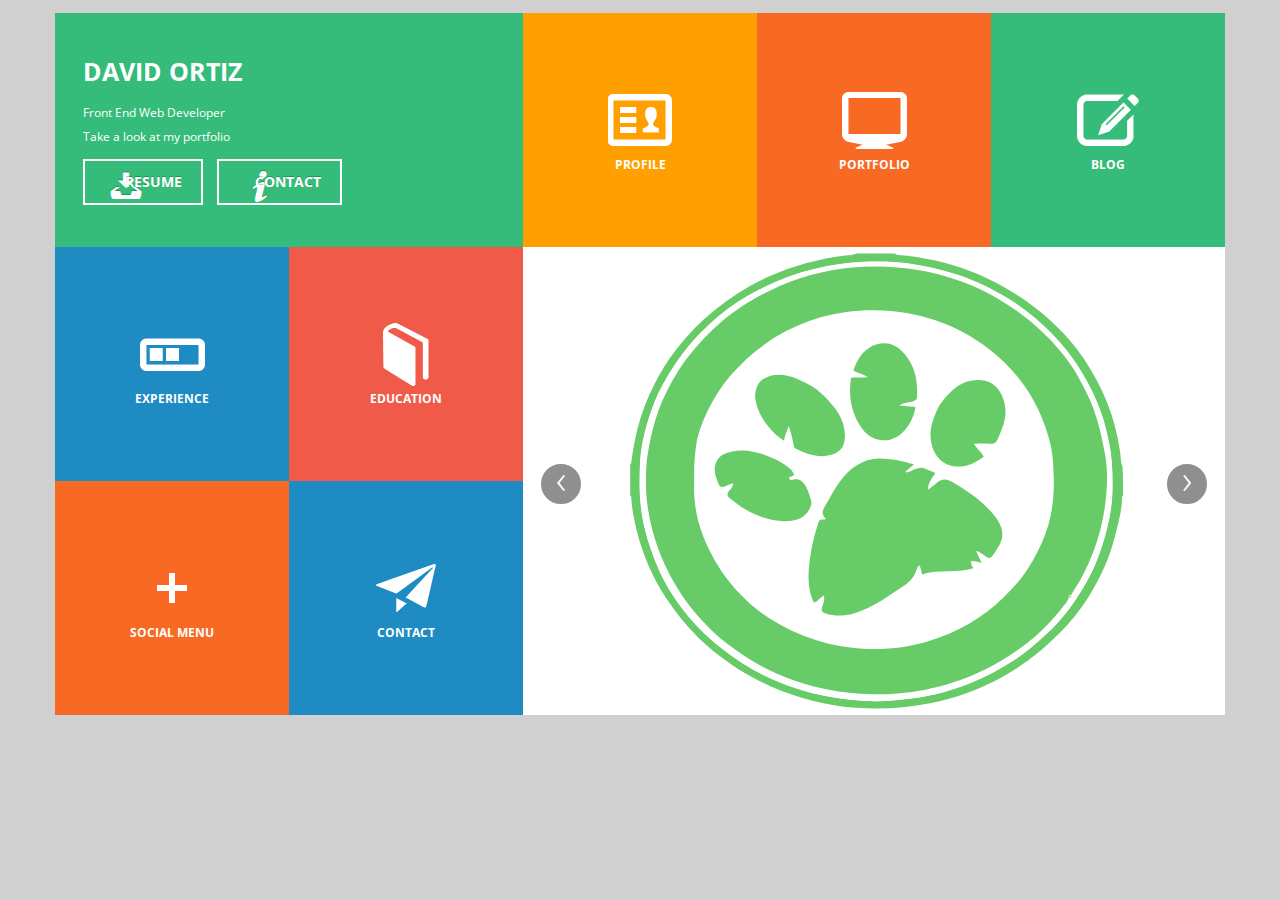
<file: DOC/index.html>
<!DOCTYPE html>
<html lang="en">
<head>
    <meta charset="utf-8">
      <link rel="icon" 
      type="img/png" 
      href="favicon.png">
    <title>David Ortiz</title>
     <meta name="viewport" content="width=device-width initial-scale=1"/>
    <meta name="davidortizcaro" content="width=device-width=1, initial-scale=1.0">
    <meta name="pertfolio david ortiz caro" content="content description">
    <meta name="David Ortiz" content="davidortizcaro">

    <!-- Your Styles
    ================================================== -->
    <link href="css/style.css" rel="stylesheet" media="screen">
    <link rel="stylesheet" href="js/twitter/jtwt.css" />

    <!-- Favicons
    ================================================== -->
    <link rel="shortcut icon" href="img/icons/favicon.ico">
    <link rel="apple-touch-icon" href="img/icons/apple-touch-icon.png">
    <link rel="apple-touch-icon" sizes="72x72" href="img/icons/apple-touch-icon-72x72.png">
    <link rel="apple-touch-icon" sizes="114x114" href="img/icons/apple-touch-icon-114x114.png">

    <!-- HTML5 shim, for IE6-8 support of HTML5 elements -->
    <!--[if lt IE 9]>
    <script src="http://html5shim.googlecode.com/svn/trunk/html5.js"></script>
    <link rel="stylesheet" href="css/font-awesome-ie7.css">
    <![endif]-->

    <!-- styles for IE -->
    <!--[if lte IE 8]>
    <link rel="stylesheet" href="css/ie/ie.css" type="text/css" media="screen"/>
    <![endif]-->
    <!--[if IE 7 ]>
    <script src="http://ie7-js.googlecode.com/svn/version/2.1(beta4)/IE9.js"></script>
    <![endif]-->
    <!--[if lt IE 9]>
    <script src="http://css3-mediaqueries-js.googlecode.com/svn/trunk/css3-mediaqueries.js"></script>
    <![endif]-->

</head>
<body>
<div id="main_container" class="clearfix">
    <!--Begin content main-->
    <section id="content" class="home home_tree">
        <div class="container-fluid">
            <div class="row-fluid">
                <div class="span12">
                    <div class="wrap">
                        
                        <div class="left_content">
                            <ul class="info row-fluid field1">
                                <li class="box span2 offset0 color_one resume">
								<h1><a href="index.html">David Ortiz</a></h1>
                                     <p>
                                        Front End Web Developer<br>
                                        Take a look at my portfolio
                                    </p>

                                    <div class="resume_button btn-sample btn-large">
                            			<a href="David.Ortiz Resume.pdf" target="_blank"><i class="icon-white icon-download"></i> Resume</a>
                                	</div>
                                	<div class="contact_button btn-sample btn-large">
                                    	<a href="contact.html"><i class="icon-white icon-info"></i>contact</a>
                                	</div>
                                </li>
                                      <li class="box span1 offset0 color_tree profile">
                                    <a href="profile.html" class="link_profile">
                                        <span class="sprite sprite-profile-png"></span>
                                        <p class="metro_text">profile</p>
                                    </a>
                                </li> 
                                <li class="box span1 offset0 color_five portfolio">
                                    <a href="portfolio.html">
                                        <span class="sprite sprite-portfolio-png"></span>
                                        <p class="metro_text">portfolio</p>
                                    </a>

                                </li>  
                                <li class="box span1 offset0 color_one blog">
                                        <a href="http://cacomixtle19.blogspot.com" target="_blank">
                                            <span class="sprite sprite-blog-png"></span>
                                            <p class="metro_text">blog</p>
                                        </a>

                                    </li>

                            </ul>
                            <div class="into_slider row-fluid field_Double">
                                <ul class="info row-fluid field2">
                                    <li class="box span1 offset0 color_two experience ">
                                        <a href="experience.html">
                                            <span class="sprite sprite-loader2-png"></span>
                                            <p class="metro_text">experience</p>
                                        </a>

                                    </li>
                                    <li class="box span1 offset0 color_four education">
                                        <a href="education.html">
                                            <span class="sprite sprite-education-png"></span>
                                            <p class="metro_text">education</p>
                                        </a>

                                    </li>

                                </ul>
                                <ul class="info row-fluid field3">
                                    <li class="box span1 offset0 color_five social">
                                        <a href="#">
                                            <span class="sprite sprite-social-png"></span>
                                            <p class="metro_text">social menu</p>
                                        </a>

                                    </li>
                                  <li class="box span1 offset0 color_two contact">
                                    <a href="contact.html">
                                        <span class="sprite sprite-contact-png"></span>
                                        <p class="metro_text">contact</p>
                                    </a>

                                </li> 
                                    <li class="social_box social_hide box span1 offset0 color_six facebook">
                                        <a href="https://www.linkedin.com/in/davidortiz3" target="_blank">
                                            <span class="sprite sprite-facebook-png"></span>
                                            <p class="metro_text">Linkedin</p>
                                        </a>

                                    </li>
                                    <!--<li class="social_box social_hide box span1 offset0 color_seven dribble">
                                        <a href="">
                                            <span class="sprite sprite-social-png"></span>
                                            <p class="metro_text">google Plus</p>
                                        </a>

                                    </li>-->
                                    <li class="social_box social_hide box span1 offset0 color_eight twitter">
                                        <a href="https://twitter.com/thefachonista" target="_blank">
                                            <span class="sprite sprite-twitter-png"></span>
                                            <p class="metro_text">twitter</p>
                                        </a>

                                    </li>
                                    <li class="social_box social_hide box span1 offset0 color_nine pinterest">
                                        <a href="https://plus.google.com/u/0/102059527525157853606" target="_blank">
                                            <span class="sprite sprite-social-png"></span>
                                            <p class="metro_text">Google Plus</p>
                                        </a>

                                    </li>
                                </ul>
                                
                                <div class="content_right">
                                    <!------------------end carousel bootstrap----------------->
                                    <div id="myCarousel" class="myCarouselSocial carousel slide">
                                        <ol class="carousel-indicators">
                                            <li data-target="#myCarousel" data-slide-to="0" class="active"></li>
                                            <li data-target="#myCarousel" data-slide-to="1"></li>
                                            <li data-target="#myCarousel" data-slide-to="2"></li>
                                           
                                        </ol>
                                        <!-- Carousel items -->
                                        <div class="carousel-inner">
                                            <div class="active item"><a href="http://www.dognate.org" target="_blank"><img src="img/home-slider-horizontal/paw.svg" alt="image horizontal slider"></a></div>
                                            <div class="item"><a href="http://www.ayclean.com" target="_blank"><img src="img/home-slider-horizontal/WaterSplash_small2.png" alt="image horizontal slider"></a></div>
                                            <div class="item"><a href="http://www.zitroarts.com" target="_blank"><img src="img/home-slider-horizontal/ZA.svg" alt="image horizontal slider"></a></div>
                                            <div class="item"><a href="https://github.com/daviti" target="_blank"><img src="img/home-slider-horizontal/git.png" alt="image horizontal slider"></a></div>
                                           <div class="item"><a href="https://github.com/daviti" target="_blank"><img src="img/home-slider-horizontal/redlogo2.svg" alt="image horizontal slider"></a></div>
                                        </div>
                                        <!-- Carousel nav -->
                                        <a class="carousel-control left" href="#myCarousel" data-slide="prev">&lsaquo;</a>
                                        <a class="carousel-control right" href="#myCarousel" data-slide="next">&rsaquo;</a>
                                    </div>
                                    <!------------------end carousel bootstrap----------------->
                                </div>
                                
                            </div>
                        </div>
                        
                        <!------------content slider------------->
                        <div class="right_content" style="display: none">
                            <!------------------end carousel bootstrap----------------->

                            <!------------------end carousel bootstrap----------------->
                        </div>
                        
                    </div>
                </div>
            </div>
        </div>
    </section>
    <!--End begin content main-->
</div>

<!-- ======================= JQuery libs =========================== -->
    <!-- Always latest version of jQuery-->
    <script src="js/jquery-1.7.1.js"></script>
    <!--<script src="http://ajax.googleapis.com/ajax/libs/jqueryui/1.7.1/jquery-ui.min.js"></script>-->
    <!-- Bootstrap.js-->
    <script src="js/bootstrap.js"></script>
    <!--fUNCTIONS-->
    <script type="text/javascript" src="js/jquery-func.js"></script>
<!-- ======================= End JQuery libs =========================== -->

</body>
</html>
</file>
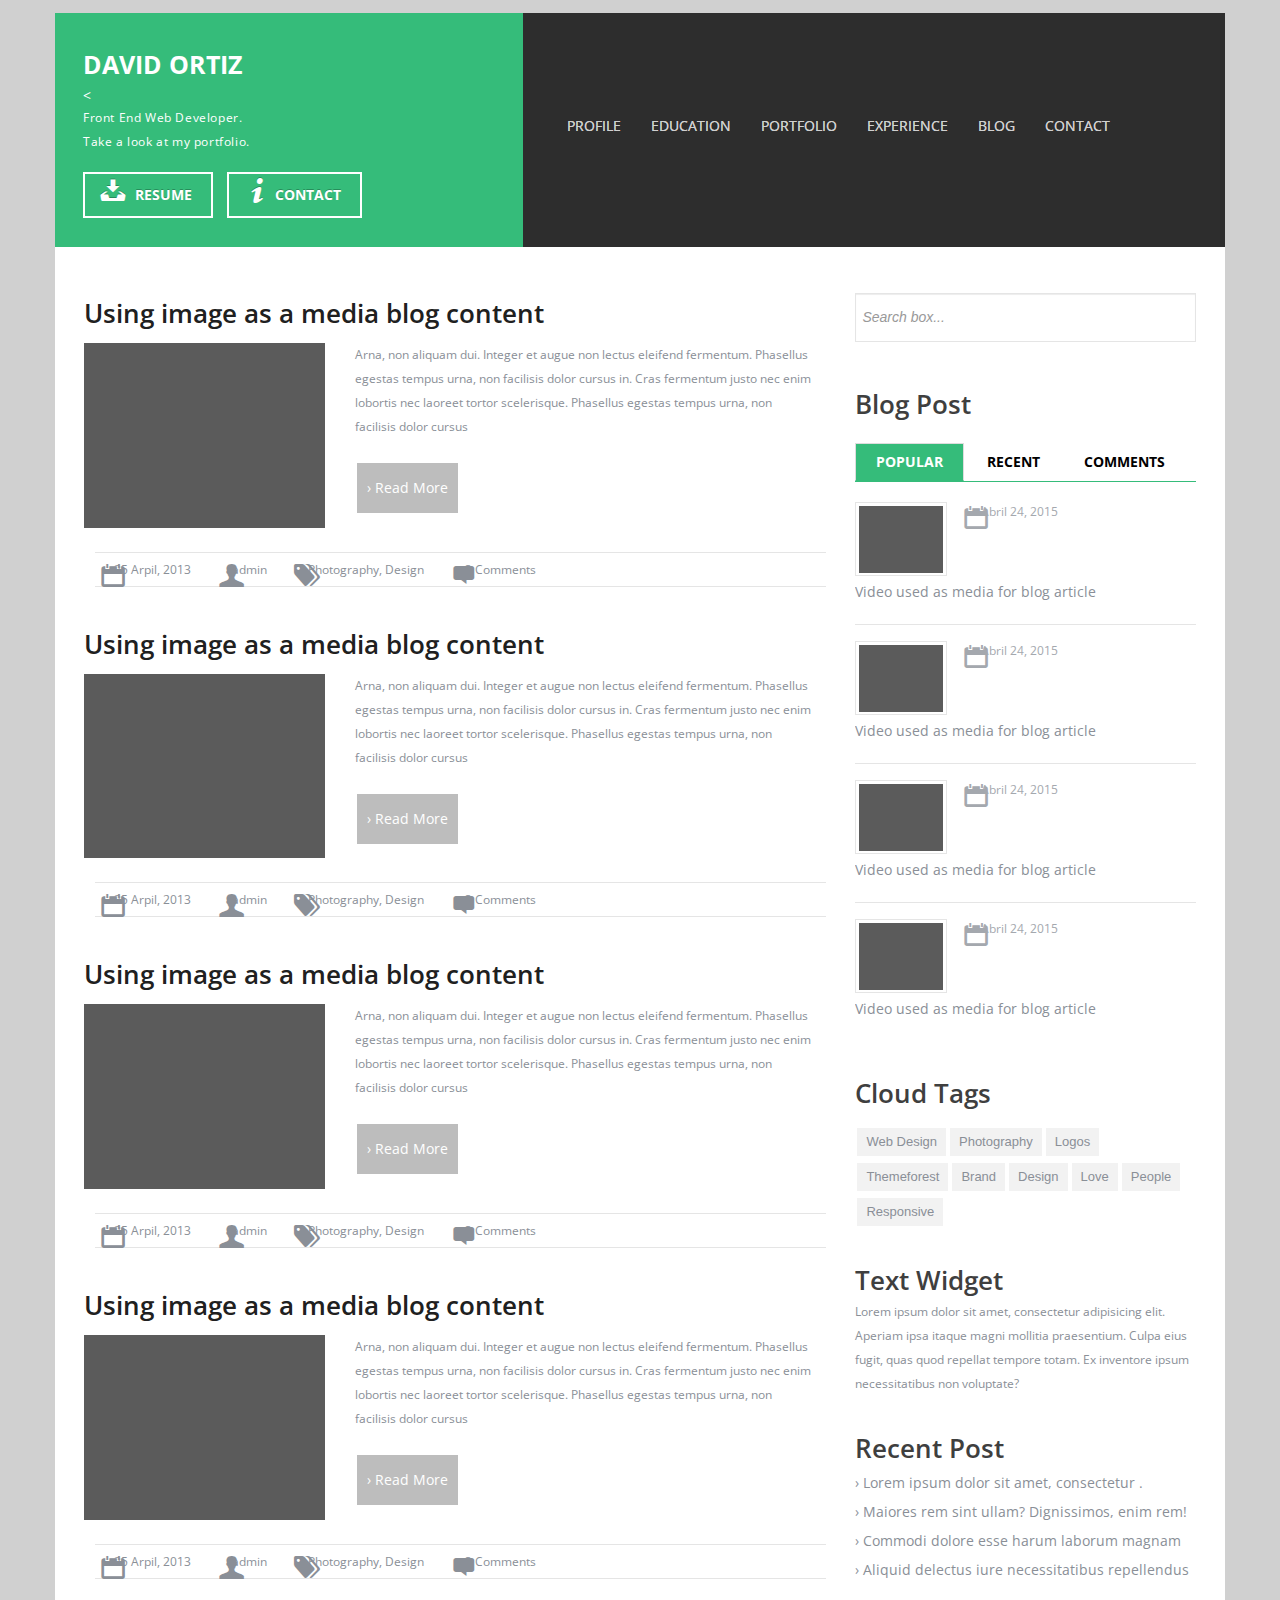
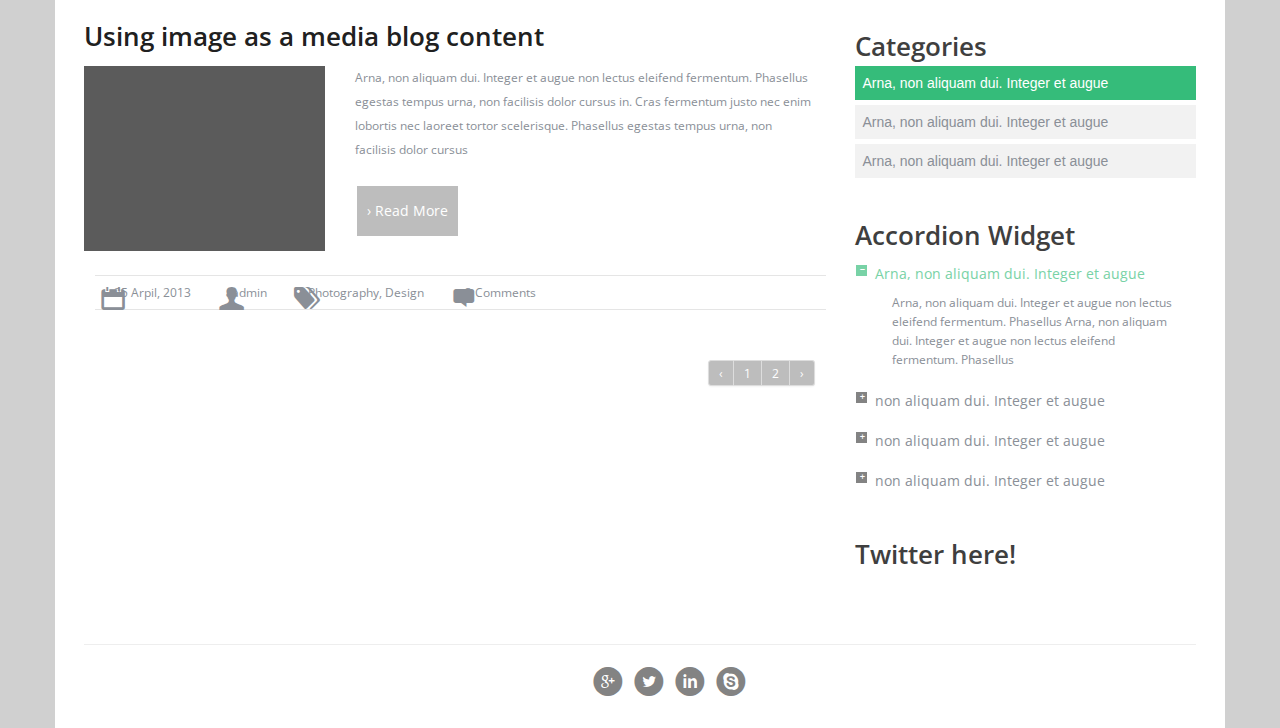
<file: DOC/blog.html>
<!DOCTYPE html>
<html lang="en">
<head>
    <meta charset="utf-8">
        <link rel="icon" 
      type="img/png" 
      href="favicon.png">
    <title>David Ortiz</title>
   <meta name="davidortizcaro" content="width=device-width initial-scale=1.0">
    <meta name="pertfolio david ortiz caro" content="content description">
    <meta name="David ortiz" content="davidortizcaro">

    <!-- Your Styles
    ================================================== -->
    <link href="css/style.css" rel="stylesheet" media="screen">
    <link rel="stylesheet" href="js/twitter/jtwt.css" />
    <!-- Favicons
    ================================================== -->
    <link rel="shortcut icon" href="img/icons/favicon.ico">
    <link rel="apple-touch-icon" href="img/icons/apple-touch-icon.png">
    <link rel="apple-touch-icon" sizes="72x72" href="img/icons/apple-touch-icon-72x72.png">
    <link rel="apple-touch-icon" sizes="114x114" href="img/icons/apple-touch-icon-114x114.png">

    <!-- HTML5 shim, for IE6-8 support of HTML5 elements -->
    <!--[if lt IE 9]>
    <script src="http://html5shim.googlecode.com/svn/trunk/html5.js"></script>
    <link rel="stylesheet" href="css/font-awesome-ie7.css">
    <![endif]-->

    <!-- styles for IE -->

    <!--[if lte IE 8]>
    <link rel="stylesheet" href="css/ie/ie.css" type="text/css" media="screen"/>
    <![endif]-->
    <!--[if IE 7 ]>
    <script src="http://ie7-js.googlecode.com/svn/version/2.1(beta4)/IE9.js"></script>
    <![endif]-->

    <!--[if lt IE 9]>
    <script src="http://css3-mediaqueries-js.googlecode.com/svn/trunk/css3-mediaqueries.js"></script>
    <![endif]-->

</head>
<body>
<div id="main_container">
    <!--Begin header-->
    <header>
        <div class="container-fluid">
            <div class="row-fluid">
                <div class="span12">
                    <div class="content_menu wrap">
                        <div class="box span2 offset0 color_one resume">
                            <h1><a href="index.html">David Ortiz</a></h1>

                                    <  <p>
                                      Front End Web Developer.<br>
                                        Take a look at my portfolio.
                                    </p>
                                    <div class="resume_button btn-sample btn-large">
                            			<a href="David.Ortiz Resume.pdf"><i class="icon-white icon-download"></i> Resume</a>
                                	</div>
                                	<div class="contact_button btn-sample btn-large">
                                    	<a href="contact.html"><i class="icon-white icon-info"></i>contact</a>
                                	</div>
                        </div>
                        <!-------------content menu---------------------------->
                        <nav class="navbar span3">
                            <button type="button" class="btn btn-navbar" data-toggle="collapse" data-target=".nav-collapse">
                                <span class="icon-bar"></span>
                                <span class="icon-bar"></span>
                                <span class="icon-bar"></span>
                            </button>
                            <div class="nav-collapse collapse">
                                <ul class=" nav ">
                                    <li class="menu_item "><a href="profile.html">profile </a></li>
                                    <li class="menu_item"><a href="education.html">education </a></li>
                                    <li class="menu_item"><a href="portfolio.html">portfolio </a></li>
                                    <li class="menu_item"><a href="experience.html">experience </a></li>
                                    <li class="menu_item"><a href="http://cacomixtle19.blogspot.com/">blog </a></li>
                                    <li class="menu_item"><a href="contact.html">contact </a></li>
                                </ul>
                            </div>

                        </nav>
                        <!-------------end content menu------------------------>
                    </div>

                </div>
            </div>
        </div>
    </header>
    <!--End begin header-->
    
    <!--Begin content main-->
    <section id="content" class="blog">
        <div class="container-fluid">
            <div class="row-fluid">
                <div class="span12">
                    <div class="wrap">
                    
                        
                        <div class="content_main row-fluid span12">

                            <div class="content_center alignleft ">

                                <div class="content_post first">
                                	<h2 class="sub_title"> <a href="single_post.html">Using image as a media blog content</a> </h2>
                                    <img class="span1" src="img/blog/1.jpg" alt="//"/>

                                    <p>Arna, non aliquam dui. Integer et augue non lectus eleifend fermentum. Phasellus egestas tempus urna, non facilisis dolor cursus in.
                                        Cras fermentum justo nec enim lobortis nec laoreet tortor scelerisque. Phasellus egestas tempus urna, non facilisis dolor cursus
                                    </p>
                                    <a class="btn-sample" href="single_post.html">&rsaquo; Read More</a>
                                    <ul class="info_post">
                                        <li><a href="#"><i class="icon-calendar"></i>25 Arpil, 2013 </a></li>
                                        <li><a href="#"><i class="icon-user"></i>admin </a></li>
                                        <li><a href="#"><i class="icon-tags"></i>Photography, Design</a></li>
                                        <li><a href="#"><i class="icon-comment-1"></i>3 Comments</a></li>
                                    </ul>
                                </div>
                                <div class="content_post">
                                    <h2 class="sub_title"> <a href="single_post.html">Using image as a media blog content</a> </h2>
                                    <img class="span1" src="img/blog/2.jpg" alt="//"/>

                                    <p>Arna, non aliquam dui. Integer et augue non lectus eleifend fermentum. Phasellus egestas tempus urna, non facilisis dolor cursus in.
                                        Cras fermentum justo nec enim lobortis nec laoreet tortor scelerisque. Phasellus egestas tempus urna, non facilisis dolor cursus
                                    </p>
                                    <a class="btn-sample" href="single_post.html">&rsaquo; Read More</a>
                                    <ul class="info_post">
                                        <li><a href="#"><i class="icon-calendar"></i>25 Arpil, 2013 </a></li>
                                        <li><a href="#"><i class="icon-user"></i>admin </a></li>
                                        <li><a href="#"><i class="icon-tags"></i>Photography, Design</a></li>
                                        <li><a href="#"><i class="icon-comment-1"></i>3 Comments</a></li>
                                    </ul>
                                </div>
                                <div class="content_post">
                                    <h2 class="sub_title"> <a href="single_post.html">Using image as a media blog content</a> </h2>
                                    <img class="span1" src="img/blog/3.jpg" alt="//"/>

                                    <p>Arna, non aliquam dui. Integer et augue non lectus eleifend fermentum. Phasellus egestas tempus urna, non facilisis dolor cursus in.
                                        Cras fermentum justo nec enim lobortis nec laoreet tortor scelerisque. Phasellus egestas tempus urna, non facilisis dolor cursus
                                    </p>
                                    <a class="btn-sample" href="single_post.html">&rsaquo; Read More</a>
                                    <ul class="info_post">
                                        <li><a href="#"><i class="icon-calendar"></i>25 Arpil, 2013 </a></li>
                                        <li><a href="#"><i class="icon-user"></i>admin </a></li>
                                        <li><a href="#"><i class="icon-tags"></i>Photography, Design</a></li>
                                        <li><a href="#"><i class="icon-comment-1"></i>3 Comments</a></li>
                                    </ul>
                                </div>
                                <div class="content_post">
                                    <h2 class="sub_title"> <a href="single_post.html">Using image as a media blog content</a> </h2>
                                    <img class="span1" src="img/blog/4.jpg" alt="//"/>

                                    <p>Arna, non aliquam dui. Integer et augue non lectus eleifend fermentum. Phasellus egestas tempus urna, non facilisis dolor cursus in.
                                        Cras fermentum justo nec enim lobortis nec laoreet tortor scelerisque. Phasellus egestas tempus urna, non facilisis dolor cursus
                                    </p>
                                    <a class="btn-sample" href="single_post.html">&rsaquo; Read More</a>
                                    <ul class="info_post">
                                        <li><a href="#"><i class="icon-calendar"></i>25 Arpil, 2013 </a></li>
                                        <li><a href="#"><i class="icon-user"></i>admin </a></li>
                                        <li><a href="#"><i class="icon-tags"></i>Photography, Design</a></li>
                                        <li><a href="#"><i class="icon-comment-1"></i>3 Comments</a></li>
                                    </ul>
                                </div>
                                <div class="content_post">
                                    <h2 class="sub_title"> <a href="single_post.html">Using image as a media blog content</a> </h2>
                                    <img class="span1" src="img/blog/5.jpg" alt="//"/>

                                    <p>Arna, non aliquam dui. Integer et augue non lectus eleifend fermentum. Phasellus egestas tempus urna, non facilisis dolor cursus in.
                                        Cras fermentum justo nec enim lobortis nec laoreet tortor scelerisque. Phasellus egestas tempus urna, non facilisis dolor cursus
                                    </p>
                                    <a class="btn-sample" href="single_post.html">&rsaquo; Read More</a>
                                    <ul class="info_post">
                                        <li><a href="#"><i class="icon-calendar"></i>25 Arpil, 2013 </a></li>
                                        <li><a href="#"><i class="icon-user"></i>admin </a></li>
                                        <li><a href="#"><i class="icon-tags"></i>Photography, Design</a></li>
                                        <li><a href="#"><i class="icon-comment-1"></i>3 Comments</a></li>
                                    </ul>
                                </div>

                                <div class="pagination pagination-small pagination-right">
                                    <ul>
                                        <li><a href="#">&lsaquo;</a></li>
                                        <li><a href="#">1</a></li>
                                        <li><a href="#">2</a></li>
                                        <li><a href="#">&rsaquo;</a></li>
                                    </ul>
                                </div>
                            </div>
                            <div class="content_left_bar alignright ">
                                <input class="search_input" type="text" placeholder="Search box...">
                                <section class="section_box">
                                
                                    <h2 class="sub_title"> Blog Post</h2>

                                    <ul class="nav nav-tabs">
                                        <li class="active"><a href="#popular" data-toggle="tab">popular</a></li>
                                        <li><a href="#recent" data-toggle="tab">recent</a></li>
                                        <li><a href="#comments" data-toggle="tab">comments</a></li>
                                    </ul>

                                    <div class="tab-content">
                                        <div class="tab-pane active" id="popular">
                                            <ul>
                                                <li class="console first">
                                                    <div class="content_img"><img src="img/blog/thumbnail-1.jpg" alt="//"/></div>
                                                    <p><a class="video-link" href="">Video used as media for blog article</a></p>
                                                    <h6><i class="icon-calendar"></i>Abril 24, 2015</h6>
                                                </li>
                                                <li class="console">
                                                    <div class="content_img"><img src="img/blog/thumbnail-2.jpg" alt="//"/></div>
                                                    <p><a class="video-link" href="">Video used as media for blog article</a></p>
                                                    <h6><i class="icon-calendar"></i>Abril 24, 2015</h6>
                                                </li>
                                                <li class="console">
                                                    <div class="content_img"><img src="img/blog/thumbnail-3.jpg" alt="//"/></div>
                                                     <p><a class="video-link" href="">Video used as media for blog article</a></p>
                                                    <h6><i class="icon-calendar"></i>Abril 24, 2015</h6>
                                                </li>
                                                <li class="console last">
                                                    <div class="content_img"><img src="img/blog/thumbnail-4.jpg" alt="//"/></div>
                                                     <p><a class="video-link" href="">Video used as media for blog article</a></p>
                                                    <h6><i class="icon-calendar"></i>Abril 24, 2015</h6>
                                                </li>
                                            </ul>
                                        </div>
                                        <div class="tab-pane" id="recent">
                                            <ul>
                                                <li class="console first">
                                                    <div class="content_img"><img src="img/blog/thumbnail-1.jpg" alt="//"/></div>
                                                     <p><a class="video-link" href="">Video used as media for blog article</a></p>
                                                    <h6><i class="icon-calendar"></i>Abril 24, 2015</h6>
                                                </li>
                                                <li class="console">
                                                    <div class="content_img"><img src="img/blog/thumbnail-2.jpg" alt="//"/></div>
                                                     <p><a class="video-link" href="">Video used as media for blog article</a></p>
                                                    <h6><i class="icon-calendar"></i>Abril 24, 2015</h6>
                                                </li>
                                                <li class="console">
                                                    <div class="content_img"><img src="img/blog/thumbnail-3.jpg" alt="//"/></div>
                                                     <p><a class="video-link" href="">Video used as media for blog article</a></p>
                                                    <h6><i class="icon-calendar"></i>Abril 24, 2015</h6>
                                                </li>
                                                <li class="console last">
                                                    <div class="content_img"><img src="img/blog/thumbnail-4.jpg" alt="//"/></div>
                                                     <p><a class="video-link" href="">Video used as media for blog article</a></p>
                                                    <h6><i class="icon-calendar"></i>Abril 24, 2015</h6>
                                                </li>
                                            </ul>
                                        </div>
                                        <div class="tab-pane" id="comments">
                                            <ul>
                                                <li class="console first">
                                                    <div class="content_img"><img src="img/blog/thumbnail-1.jpg" alt="//"/></div>
                                                     <p><a class="video-link" href="">Video used as media for blog article</a></p>
                                                    <h6><i class="icon-calendar"></i>Abril 24, 2015</h6>
                                                </li>
                                                <li class="console">
                                                    <div class="content_img"><img src="img/blog/thumbnail-3.jpg" alt="//"/></div>
                                                     <p><a class="video-link" href="">Video used as media for blog article</a></p>
                                                    <h6><i class="icon-calendar"></i>Abril 24, 2015</h6>
                                                </li>
                                                <li class="console">
                                                    <div class="content_img"><img src="img/blog/thumbnail-2.jpg" alt="//"/></div>
                                                     <p><a class="video-link" href="">Video used as media for blog article</a></p>
                                                    <h6><i class="icon-calendar"></i>Abril 24, 2015</h6>
                                                </li>
                                                <li class="console last">
                                                    <div class="content_img"><img src="img/blog/thumbnail-4.jpg" alt="//"/></div>
                                                     <p><a class="video-link" href="">Video used as media for blog article</a></p>
                                                    <h6><i class="icon-calendar"></i>Abril 24, 2015</h6>
                                                </li>
                                            </ul>
                                        </div>

                                    </div>
                                </section>
                                <section class="section_box">
                                    <h2 class="sub_title">  Cloud Tags</h2>
                                    <div class="content_tag">
                                        <ul>
                                            <li>
                                                <button class="btn-sample ">Web Design</button>
                                            </li>
                                            <li>
                                                <button class="btn-sample">Photography</button>
                                            </li>
                                            <li>
                                                <button class="btn-sample">Logos</button>
                                            </li>
                                            <li>
                                                <button class="btn-sample">Themeforest</button>
                                            </li>
                                            <li>
                                                <button class="btn-sample">Brand</button>
                                            </li>
                                            <li>
                                                <button class="btn-sample">Design</button>
                                            </li>
                                            <li>
                                                <button class="btn-sample">Love</button>
                                            </li>
                                            <li>
                                                <button class="btn-sample">People</button>
                                            </li>
                                            <li>
                                                <button class="btn-sample">Responsive</button>
                                            </li>
                                        </ul>
                                    </div>
                                </section>
                                <section class="section_box">
                                   <h2 class="sub_title">  Text Widget</h2>
                                    <div class="content_widget">
                                        <p>Lorem ipsum dolor sit amet, consectetur adipisicing elit. Aperiam ipsa itaque
                                            magni mollitia praesentium. Culpa eius fugit, quas quod repellat tempore totam.
                                            Ex inventore ipsum necessitatibus non voluptate?
                                        </p>
                                    </div>
                                </section>
                                <section class="section_box">
                                   	<h2 class="sub_title">  Recent Post</h2>
                                    <ul class="recent_post">
                                        <li>
                                            <a href="#">&rsaquo; Lorem ipsum dolor sit amet, consectetur .</a>
                                        </li>
                                        <li>
                                            <a href="#">&rsaquo; Maiores rem sint ullam? Dignissimos, enim rem!</a>
                                        </li>
                                        <li>
                                            <a href="#">&rsaquo; Commodi dolore esse harum laborum magnam </a>
                                        </li>
                                        <li>
                                            <a href="#">&rsaquo; Aliquid delectus iure necessitatibus repellendus </a>
                                        </li>
                                    </ul>
                                </section>
                                <section class="section_box">
                                    <h2 class="sub_title">  Categories</h2>
                                    <div class="content_categories">
                                        <button class="btn-sample active">Arna, non aliquam dui. Integer et augue </button>
                                        <button class="btn-sample ">Arna, non aliquam dui. Integer et augue </button>
                                        <button class="btn-sample ">Arna, non aliquam dui. Integer et augue </button>
                                    </div>

                                </section>
                                <section class="section_box">
                                    <h2 class="sub_title">  Accordion Widget</h2>
                                    <div class="accordion" id="accordion2">
                                        <div class="accordion-group">
                                            <div class="accordion-heading">
                                                <a class="accordion-toggle open" data-toggle="collapse" data-parent="#accordion2" href="#collapseOne">
                                                    <i class="icon-minus"></i>Arna, non aliquam dui. Integer et augue
                                                </a>
                                            </div>
                                            <div id="collapseOne" class="accordion-body collapse in">
                                                <div class="accordion-inner">
                                                    <p>
                                                        Arna, non aliquam dui. Integer et augue non lectus eleifend fermentum. Phasellus Arna, non aliquam dui. Integer et augue non lectus eleifend fermentum. Phasellus
                                                    </p>
                                                </div>
                                            </div>
                                        </div>
                                        <div class="accordion-group">
                                            <div class="accordion-heading">
                                                <a class="accordion-toggle" data-toggle="collapse" data-parent="#accordion2" href="#collapseTwo">
                                                    <i class="icon-plus"></i>non aliquam dui. Integer et augue
                                                </a>
                                            </div>
                                            <div id="collapseTwo" class="accordion-body collapse">
                                                <div class="accordion-inner">
                                                    <p>
                                                        Arna, non aliquam dui. Integer et augue non lectus eleifend fermentum. Phasellus Arna, non aliquam dui. Integer et augue non lectus eleifend fermentum. Phasellus
                                                    </p>
                                                </div>
                                            </div>
                                        </div>
                                        <div class="accordion-group">
                                            <div class="accordion-heading">
                                                <a class="accordion-toggle" data-toggle="collapse" data-parent="#accordion2" href="#collapseThree">
                                                    <i class="icon-plus"></i>non aliquam dui. Integer et augue
                                                </a>
                                            </div>
                                            <div id="collapseThree" class="accordion-body collapse">
                                                <div class="accordion-inner">
                                                    <p>
                                                        Arna, non aliquam dui. Integer et augue non lectus eleifend fermentum. Phasellus Arna, non aliquam dui. Integer et augue non lectus eleifend fermentum. Phasellus
                                                    </p>
                                                </div>
                                            </div>
                                        </div>
                                        <div class="accordion-group">
                                            <div class="accordion-heading">
                                                <a class="accordion-toggle" data-toggle="collapse" data-parent="#accordion2" href="#collapseFour">
                                                    <i class="icon-plus"></i>non aliquam dui. Integer et augue
                                                </a>
                                            </div>
                                            <div id="collapseFour" class="accordion-body collapse">
                                                <div class="accordion-inner">
                                                    <p>
                                                        Arna, non aliquam dui. Integer et augue non lectus eleifend fermentum. Phasellus Arna, non aliquam dui. Integer et augue non lectus eleifend fermentum. Phasellus
                                                    </p>
                                                </div>
                                            </div>
                                        </div>
                                    </div>
                                </section>
                                <section class="section_box">
                                    <h2 class="sub_title">  Twitter here!</h2>
                                    <div id="twitter"></div>
                                </section>

                            </div>

                        </div>
                        
                    </div>
                </div>
            </div>
        </div>
    </section>
    <!--End begin content main-->

    <!--Begin footer-->
    <footer>
        <div class="container-fluid">
            <div class="row-fluid">
                <div class="span12">
                    <div class="wrap">
                        <div class="content_footer span12">
                            <hr>
                            
                            <div class="span3 offset0">
                                <ul class="social-circled">
                                  <li class="color_ten social">
                                        <a class="icon-gplus-circled" href="https://www.plus.google.com/102059527525157853606"></a>
                                    </li>
                                   <!-- <li class=" color_ten social ">
                                        <a class="icon-pinterest-circled" href="#googleplus"></a>-->
                                    </li>
                                    <li class="color_ten social ">
                                        <a class="icon-twitter-circled" href="https://twitter.com/thefachonista"></a>
                                    </li>
                                    <li class="color_ten social ">
                                        <a class="icon-linkedin-circled " href="https://www.linkedin.com/pub/david-ortiz/35/517/898/"></a>
                                    </li>
                                  <!--  <li class="color_ten social ">
                                        <a class="icon-facebook-circled" href="https://www.facebook.com/david.ortiz.58323431"></a>
                                    </li>-->
                                    <li class="color_ten social ">
                                        <a class="icon-skype-circled" href="pepitopokchuk"></a>
                                    </li>
                                </ul>
                            </div>
                        </div>
                    </div>

                </div>
            </div>
        </div>

    </footer>
    <!--End begin footer-->
</div>

<!-- ======================= JQuery libs =========================== -->
    <!-- Always latest version of jQuery-->
    <script src="js/jquery-1.7.1.js"></script>
    <!--<script src="http://ajax.googleapis.com/ajax/libs/jqueryui/1.7.1/jquery-ui.min.js"></script>-->
    <!-- Bootstrap.js-->
    <script src="js/bootstrap.js"></script>
    <!--fUNCTIONS-->
    <script src="js/js.js" type="text/javascript"></script>
    <script type="text/javascript" src="js/twitter/jquery.jtwt.js"></script>
    <script src="js/filter/quiksand.js" type="text/javascript"></script>
    <script type="text/javascript" src="js/jquery-func.js"></script>
<!-- ======================= End JQuery libs =========================== -->


</body>
</html>
</file>
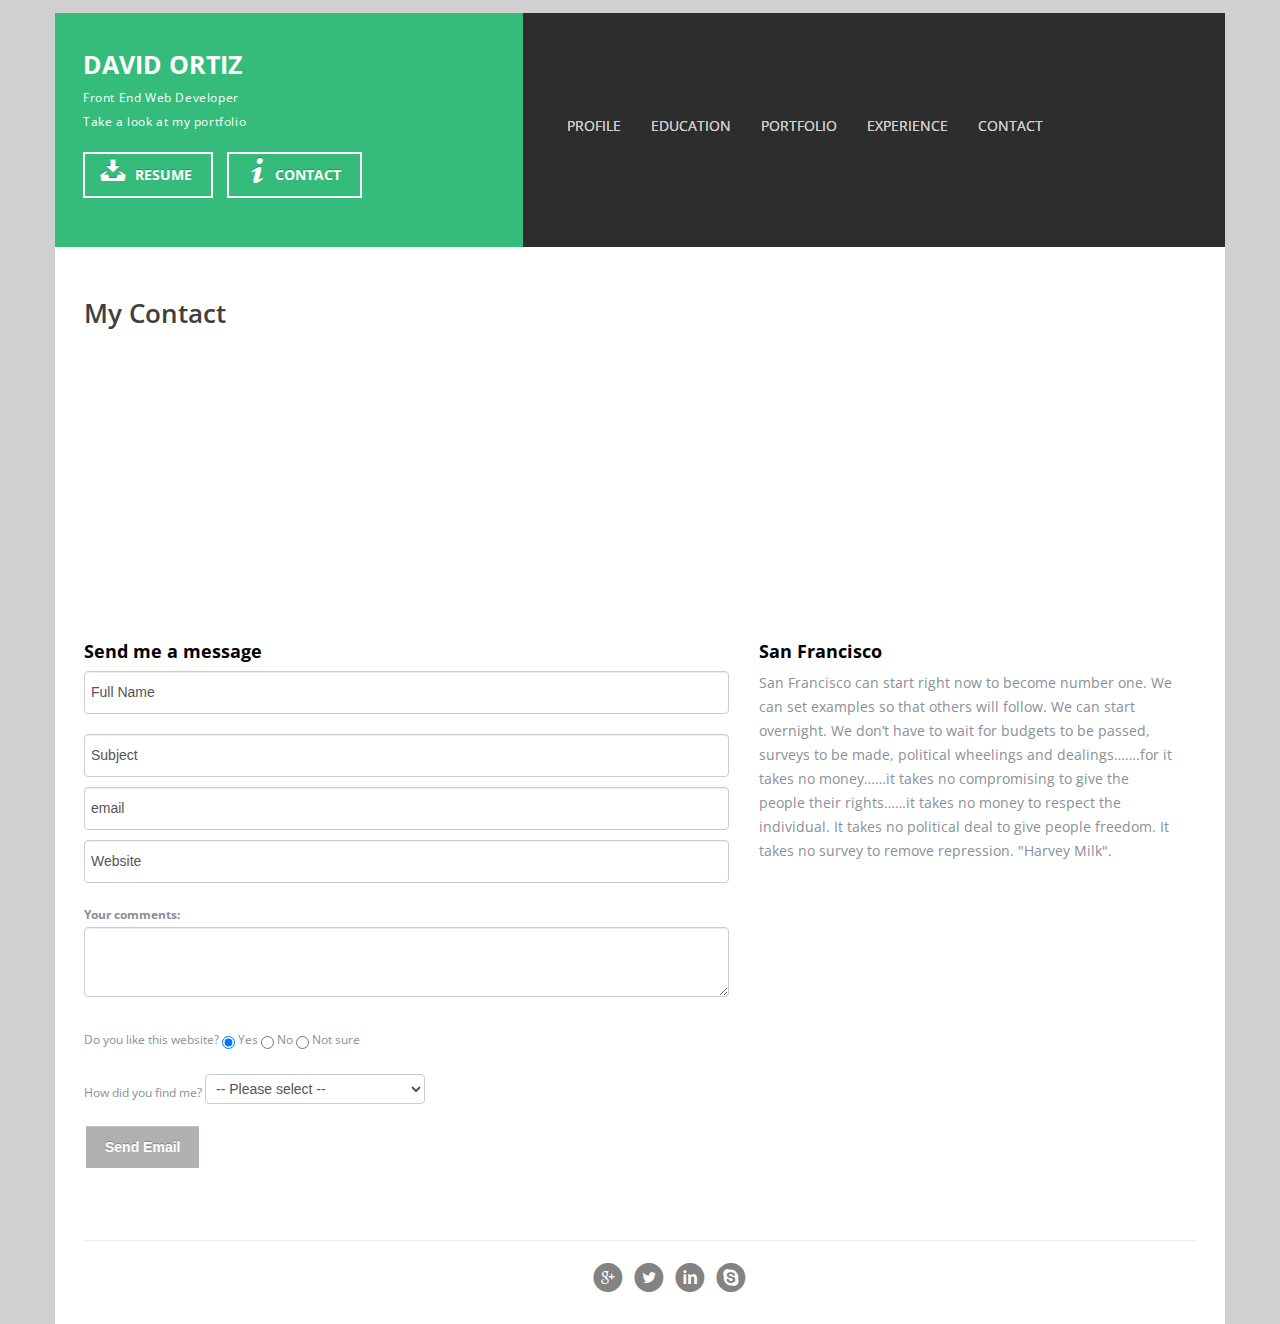
<file: DOC/contact.html>
<!DOCTYPE html>
<html lang="en">
<head>
    <meta charset="utf-8">
    <link rel="icon" 
      type="img/png" 
      href="favicon.png">
    <title>David Ortiz</title>
     <meta name="viewport" content="width=device-width initial-scale=1"/>
   <meta name="davidortizcaro" content="width=device-width, initial-scale=1.0">
    <meta name="portfolio david ortiz caro" content="content description">
    <meta name="David ortiz" content="davidortizcaro">

    <!-- Your Styles
    ================================================== -->
    <link href="css/style.css" rel="stylesheet" media="screen">
    <link rel="stylesheet" href="js/twitter/jtwt.css" />

    <!-- Favicons
    ================================================== -->
    <link rel="shortcut icon" href="img/icons/favicon.ico">
    <link rel="apple-touch-icon" href="img/icons/apple-touch-icon.png">
    <link rel="apple-touch-icon" sizes="72x72" href="img/icons/apple-touch-icon-72x72.png">
    <link rel="apple-touch-icon" sizes="114x114" href="img/icons/apple-touch-icon-114x114.png">

    <!-- HTML5 shim, for IE6-8 support of HTML5 elements -->
    <!--[if lt IE 9]>
    <script src="http://html5shim.googlecode.com/svn/trunk/html5.js"></script>
    <link rel="stylesheet" href="css/font-awesome-ie7.css">
    <![endif]-->

    <!-- styles for IE -->
    <!--[if lte IE 8]>
    <link rel="stylesheet" href="css/ie/ie.css" type="text/css" media="screen"/>
    <![endif]-->
    <!--[if lt IE 9]>
    <script src="http://css3-mediaqueries-js.googlecode.com/svn/trunk/css3-mediaqueries.js"></script>
    <![endif]-->

</head>
<body>
<div id="main_container">
    <!--Begin header-->
    <header>
        <div class="container-fluid">
            <div class="row-fluid">
                <div class="span12">
                    <div class="content_menu wrap">
                        <div class="box span2 offset0 color_one resume">
                            <h1><a href="index.html">David Ortiz</a></h1>

                                   <p>
                                        Front End Web Developer<br>
                                        Take a look at my portfolio
                                    </p>
                                    <div class="resume_button btn-sample btn-large">
                            			<a href="David.Ortiz Resume.pdf" target="_blank"><i class="icon-white icon-download"></i> Resume</a>
                                	</div>
                                	<div class="contact_button btn-sample btn-large">
                                    	<a href="contact.html"><i class="icon-white icon-info"></i>contact</a>
                                	</div>
                        </div>
                        <!-------------content menu---------------------------->
                        <nav class="navbar span3">
                            <button type="button" class="btn btn-navbar" data-toggle="collapse" data-target=".nav-collapse">
                                <span class="icon-bar"></span>
                                <span class="icon-bar"></span>
                                <span class="icon-bar"></span>
                            </button>
                            <div class="nav-collapse collapse">
                                <ul class="nav">
                                <li class="menu_item"><a href="profile.html">profile </a></li>
                                <li class="menu_item"><a href="education.html">education </a></li>
                                <li class="menu_item"><a href="portfolio.html">portfolio </a></li>
                                <li class="menu_item"><a href="experience.html">experience </a></li>
                                <!--<li class="menu_item"><a href="http://www.cacomixtle19.blogspot.com"  target="_blank"> blog </a></li>-->
                                <li class="menu_item"><a href="contact.html">contact </a></li>
                            </ul>
                            </div>

                        </nav>
                        <!-------------end content menu------------------------>
                    </div>

                </div>
            </div>
        </div>
    </header>
    <!--End begin header-->
    
    <!--Begin content main-->
    <section id="content" class="contact">
        <div class="container-fluid">
            <div class="row-fluid">
                <div class="span12">
                    <div class="wrap">
                        

                        <div class="content_main span12">
                        
                        	<h2 class="sub_title"> My Contact <span class="little_title"></span></h2>
                            
                            <div class="content_map row-fluid">
                                <iframe width="100%" height="272" frameborder="0" scrolling="no" marginheight="0" marginwidth="0" src="https://www.google.com/maps/embed/v1/place?q=San%20Francisco%2C%20CA%2C%20United%20States&key=AIzaSyBUvTl6_YyTnZb3e-UXEks5K60IKpOvZWM"></iframe>
                            </div>
                            <div class="services_content row-fluid">
                                <div class="alignleft span3 form_content_contact">
                                  <h5>Send me a message </h5>
                                
                                 <fieldset>
                                <form method="post" id="contact" class="peThemeContactForm" action="mail.php">
                                 <div class="control-group"><!--name field-->
                                <div class="controls">

                                    <p><b></b> <input class="required span9" type="text" name="yourname" data-fieldid="0" value="Full Name" onclick="if(this.value=='Full Name') this.value=''" onblur="if(this.value=='') this.value='Full Name'"> <br /></div>

                                    <p><b></b> <input class="required span9" type="text" name="subject" value="Subject" data-fieldid="0" value="Subject" onclick="if(this.value=='Subject') this.value=''" onblur="if(this.value=='') this.value='Subject'"><br>

                                    <b></b> <input class="required span9" type="text" name="email" value="email" data-fieldid="0" value="email" onclick="if(this.value=='email') this.value=''" onblur="if(this.value=='') this.value='email'"><br> 
                                
                                    <b></b> <input class="required span9" type="text" name="website" value="Website" data-fieldid="0" value="Website" onclick="if(this.value=='Website') this.value=''" onblur="if(this.value=='') this.value='Website'"><br></p>
                                    
                                    <p><b>Your comments:</b><br />
                                    <textarea name="comments" rows="3" class="required span9" type="text" name="Comments" value="Comments" data-fieldid="0" value="Comments" onclick="if(this.value=='Comments') this.value=''" onblur="if(this.value=='') this.value='Comments'">
                                    </textarea></p>
                                    <p>Do you like this website?
                                    <input type="radio" name="likeit" value="Yes" checked="checked" /> Yes
                                    <input type="radio" name="likeit" value="No" /> No
                                    <input type="radio" name="likeit" value="Not sure" /> Not sure</p>

                                    <p>How did you find me?
                                    <select name="how">
                                    <option value=""> -- Please select -- </option>
                                    <option>Google +</option>
                                    <option>Linkedin</option>
                                    <option>Twitter</option>
                                    <option>Word of mouth</option>
                                    <option>Other</option>
                                    </select>

                              
                          </div>

                                

                                            <button type="submit" class="last_button btn btn-warning pull-right btn-sample btn-large">Send Email</button>
                                    </form>

                                </fieldset>
                                </div>
                                <div class="content_address alignright span2">
                                    <h5>San Francisco</h5>
                                    <p>
                                        San Francisco can start right now to become number one. We can set examples so that others will follow. We can start overnight. We don’t have to wait for budgets to be passed, surveys to be made, political wheelings and dealings…….for it takes no money……it takes no compromising to give the people their rights……it takes no money to respect the individual. It takes no political deal to give people freedom. It takes no survey to remove repression. "Harvey Milk".
                                    </p>
                                   <!-- <ul>
                                        <li><span class="text_contact">Address: </span>008 Quickers Street, Cupertino, CA, 12345</li>
                                        <li><span class="text_contact">Phone: </span>(123) 456-1234</li>
                                        <li><span class="text_contact">Fax: </span>(123) 456-12345</li>
                                        <li><span class="text_contact">E-mail: </span>office@company.com</li>
                                    </ul>-->
                                </div>


                            </div>
                        </div>

                        
                    </div>
                </div>
            </div>
        </div>
    </section>
    <!--End begin content main-->

    <!--Begin footer-->
    <footer>
        <div class="container-fluid">
            <div class="row-fluid">
                <div class="span12">
                    <div class="wrap">
                        <div class="content_footer span12">
                            <hr>
                         
                            <div class="span3 offset0">
                                <ul class="social-circled">
                                    <li class="color_ten social">
                                        <a class="icon-gplus-circled" href=" https://www.plus.google.com/102059527525157853606"  target="_blank"></a>
                                    </li>
                                   <!-- <li class=" color_ten social ">
                                        <a class="icon-pinterest-circled" href="#googleplus"></a>
                                    </li>-->
                                    <li class="color_ten social ">
                                        <a class="icon-twitter-circled" href="https://www.twitter.com/thefachonista"></a>
                                    </li>
                                    <li class="color_ten social ">
                                        <a class="icon-linkedin-circled " href="https://www.linkedin.com/in/davidortiz3" target="_blank"></a>
                                    </li>
                                    <!--<li class="color_ten social ">
                                        <a class="icon-facebook-circled" href="https://www.facebook.com/david.ortiz.58323431"></a>
                                    </li>-->
                                    <li class="color_ten social ">
                                        <a class="icon-skype-circled" href="pepitopokchuk"></a>
                                    </li>
                                </ul>
                            </div>
                        </div>
                    </div>

                </div>
            </div>
        </div>

    </footer>
    <!--End begin footer-->
</div>

<!-- ======================= JQuery libs =========================== -->
    <!-- Always latest version of jQuery-->
    <script src="js/jquery-1.7.1.js"></script>
    <!--<script src="http://ajax.googleapis.com/ajax/libs/jqueryui/1.7.1/jquery-ui.min.js"></script>-->
    <!-- Bootstrap.js-->
    <script src="js/bootstrap.js"></script>
    <!--fUNCTIONS-->
    <script src="js/js.js" type="text/javascript"></script>
    <script type="text/javascript" src="js/twitter/jquery.jtwt.js"></script>
    <script src="js/filter/quiksand.js" type="text/javascript"></script>
    <script type="text/javascript" src="js/jquery-func.js"></script>

<!-- ======================= End JQuery libs =========================== -->

</body>
</html>
</file>
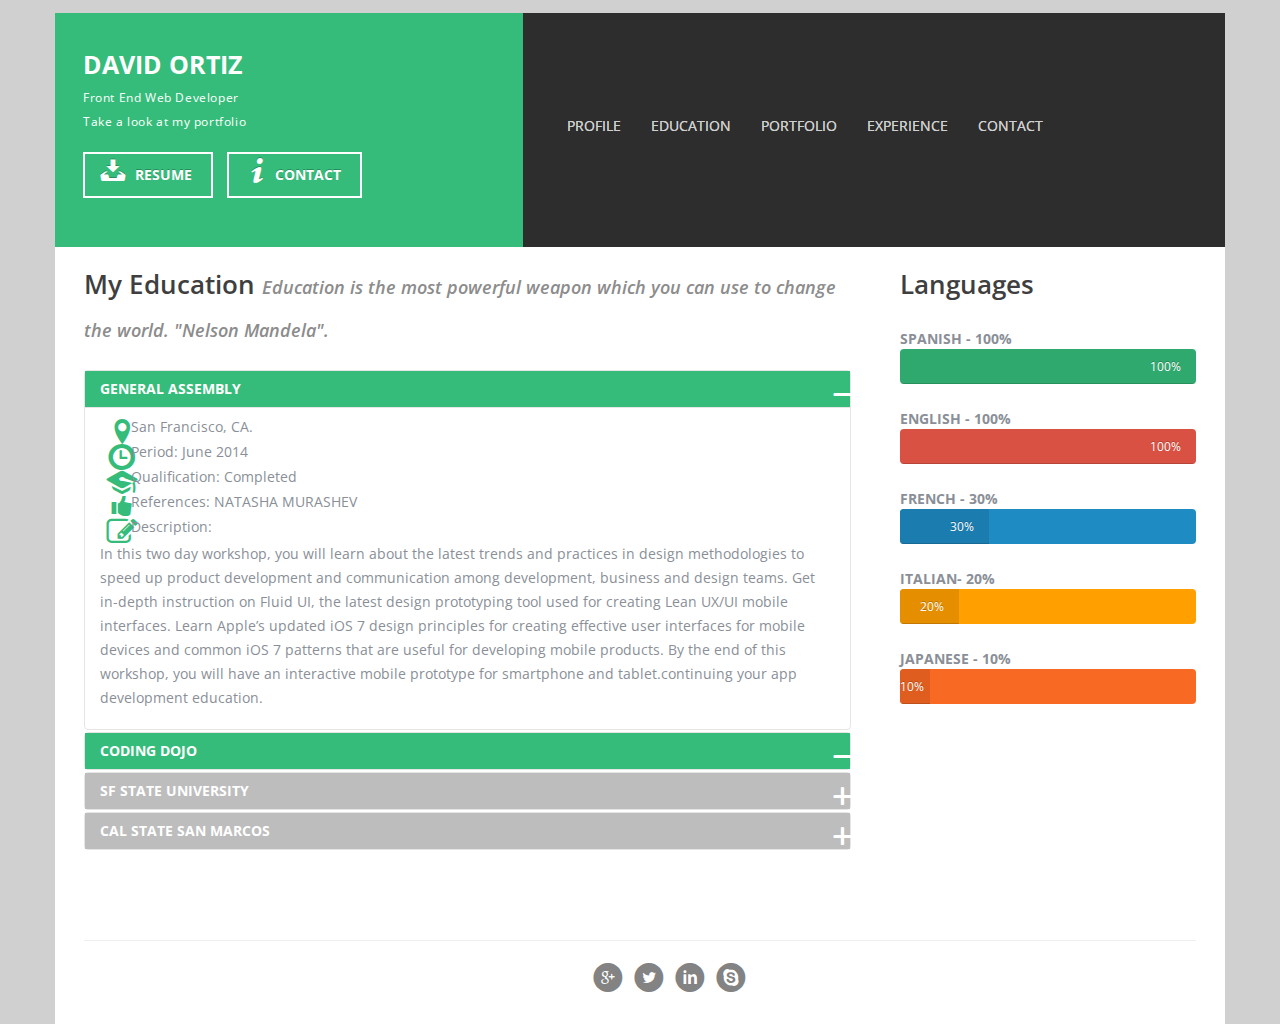
<file: DOC/education.html>
<!DOCTYPE html>
<html lang="en">
<head>
    <meta charset="utf-8">
        <link rel="icon" 
      type="img/png" 
      href="favicon.png">
    <title>David Ortiz</title>
     <meta name="viewport" content="width=device-width initial-scale=1"/>
     <meta name="davidortizcaro" content="width=device-width, initial-scale=1.0">
    <meta name="pertfolio david ortiz caro" content="content description">
    <meta name="David ortiz" content="davidortizcaro">

    <!-- Your Styles
    ================================================== -->
    <link href="css/style.css" rel="stylesheet" media="screen">
    <link rel="stylesheet" href="js/twitter/jtwt.css" />

    <!-- Favicons
    ================================================== -->
    <link rel="shortcut icon" href="img/icons/favicon.ico">
    <link rel="apple-touch-icon" href="img/icons/apple-touch-icon.png">
    <link rel="apple-touch-icon" sizes="72x72" href="img/icons/apple-touch-icon-72x72.png">
    <link rel="apple-touch-icon" sizes="114x114" href="img/icons/apple-touch-icon-114x114.png">

    <!-- HTML5 shim, for IE6-8 support of HTML5 elements -->
    <!--[if lt IE 9]>
    <script src="http://html5shim.googlecode.com/svn/trunk/html5.js"></script>
    <link rel="stylesheet" href="css/font-awesome-ie7.css">
    <![endif]-->

    <!-- styles for IE -->

    <!--[if lte IE 8]>
    <link rel="stylesheet" href="css/ie/ie.css" type="text/css" media="screen"/>
    <![endif]-->
    <!--[if IE 7 ]>
    <script src="http://ie7-js.googlecode.com/svn/version/2.1(beta4)/IE9.js"></script>
    <![endif]-->
    <!--[if lt IE 9]>
    <script src="http://css3-mediaqueries-js.googlecode.com/svn/trunk/css3-mediaqueries.js"></script>
    <![endif]-->

</head>
<body>
<div id="main_container">
    <!--Begin header-->
    <header>
        <div class="container-fluid">
            <div class="row-fluid">
                <div class="span12">
                    <div class="content_menu wrap">
                        
                        
                        <div class="box span2 offset0 color_one resume">
                            <h1><a href="index.html">David Ortiz</a></h1>

                                     <p>
                                        Front End Web Developer<br>
                                        Take a look at my portfolio
                                    </p>
                                    <div class="resume_button btn-sample btn-large">
                            			<a href="David.Ortiz Resume.pdf" target="_blank"><i class="icon-white icon-download"></i> Resume</a>
                                	</div>
                                	<div class="contact_button btn-sample btn-large">
                                    	<a href="contact.html"><i class="icon-white icon-info"></i>contact</a>
                                	</div>
                        </div>
                        
                        
                        <!-------------content menu---------------------------->
                        <nav class="navbar span3">
                            <button type="button" class="btn btn-navbar" data-toggle="collapse" data-target=".nav-collapse">
                                <span class="icon-bar"></span>
                                <span class="icon-bar"></span>
                                <span class="icon-bar"></span>
                            </button>
                            <div class="nav-collapse collapse">
                                <ul class="nav">
                                <li class="menu_item"><a href="profile.html">profile </a></li>
                                <li class="menu_item"><a href="education.html">education </a></li>
                                <li class="menu_item"><a href="portfolio.html">portfolio </a></li>
                                <li class="menu_item"><a href="experience.html">experience </a></li>
                                <!--<li class="menu_item"><a href="http://cacomixtle19.blogspot.com">blog </a></li>-->
                                <li class="menu_item"><a href="contact.html">contact </a></li>
                            </ul>
                            </div>

                        </nav>
                        <!-------------end content menu------------------------>
                    </div>

                </div>
            </div>
        </div>
    </header>
    <!--End begin header-->

    <!--Begin content main-->
    <section id="content" class="education">
        <div class="container-fluid">
            <div class="row-fluid">
                <div class="span12">
                    <div class="wrap">
             <div class="main_bottom row-fluid span12">
                            <div class="alignleft span3 education_accordion">
                            
                            	<h2 class="sub_title"> My Education <span class="little_title"> Education is the most powerful weapon which you can use to change the world.
                                "Nelson Mandela".


                                    </span><br></h2>

                                <div class="accordion" id="accordion2">
                                     <div class="accordion-group">
                                        <div class="accordion-heading">
                                            <a class="accordion-toggle open" data-toggle="collapse" data-parent="#accordion2" href="#collapseOne">
                                                General Assembly
                                                <i class="icon-minus alignright"></i>
                                            </a>
                                        </div>
                                        <div id="collapseOne" class="accordion-body collapse in">
                                            <div class="accordion-inner">
                                                <ul>
                                                    <li><p><span class="icon-location"></span>San Francisco, CA.</p></li>
                                                    <li><p><span class="icon-clock"></span>Period: June 2014 </p></li>
                                                    <li><p><span class="icon-graduation-cap"></span>Qualification: Completed </p></li>
                                                    <li><p><span class="icon-thumbs-up-1"></span>References: NATASHA MURASHEV</p></li>
                                                    <li><p><span class="icon-edit"></span>Description:</p></li>
                                                </ul>
                                                <p>In this two day workshop, you will learn about the latest trends and practices in design methodologies to speed up product development and communication among development, business and design teams.
                                                Get in-depth instruction on Fluid UI, the latest design prototyping tool used for creating Lean UX/UI mobile interfaces. Learn Apple’s updated iOS 7 design principles for creating effective user interfaces for mobile devices and common iOS 7 patterns that are useful for developing mobile products.
                                                By the end of this workshop, you will have an interactive mobile prototype for smartphone and tablet.continuing your app development education. </p>
                                            </div>
                                        </div>
                                    </div>
                                
                                    <div class="accordion-group">
                                        <div class="accordion-heading">
                                            <a class="accordion-toggle open" data-toggle="collapse" data-parent="#accordion2" href="#collapseTwo">
                                                Coding Dojo
                                                <i class="icon-minus alignright"></i>
                                            </a>
                                        </div>
                                        <div id="collapseTwo" class="accordion-body collapse">
                                            <div class="accordion-inner">
                                                <ul>
                                                    <li><p><span class="icon-location"></span>Mountain View, CA.</p></li>
                                                    <li><p><span class="icon-clock"></span>Period: Jan 2014 - March 2014</p></li>
                                                    <li><p><span class="icon-graduation-cap"></span>Qualification: Completed (Green Belt)</p></li>
                                                    <li><p><span class="icon-thumbs-up-1"></span>References: Dexter Clark</p></li>
                                                    <li><p><span class="icon-edit"></span>Description:</p></li>
                                                </ul>
                                                <p>Coding Dojo offers the bootcamp world's leading full stack development content in its breadth and depth. No other curriculum teaches all the industry's most relevant and critical technologies. At the same time, Dojo instructors focus on the depth of each language so that students don't simply learn how to write code, but are transformed into true web developers who understand the 'whys' behind what they do and have the power to create. 
                                                </p>
                                            </div>
                                        </div>
                                    </div>
                                    <div class="accordion-group">
                                        <div class="accordion-heading">
                                            <a class="accordion-toggle" data-toggle="collapse" data-parent="#accordion2" href="#collapseThree">
                                              SF State University
                                                <i class="icon-plus  alignright"></i>
                                            </a>
                                        </div>
                                        <div id="collapseThree" class="accordion-body collapse">
                                            <div class="accordion-inner">
                                                <ul>
                                                    <li><p><span class="icon-location"></span>San Francisco, CA. </p></li>
                                                    <li><p><span class="icon-clock"></span>Period: October 2013 - October 2013</p></li>
                                                    <li><p><span class="icon-graduation-cap"></span>Qualification: Completed</p></li>
                                                    <li><p><span class="icon-thumbs-up-1"></span>References: Joe Wadcan</p></li>
                                                    <li><p><span class="icon-edit"></span>Description:</p></li>
                                                </ul>
                                                <p>Sessions focused on building two web apps from scratch using Ruby on Rails language framework. The class was to give students a real advantage in the job market, by teaching the tools and knowledge to better interact with your technical colleagues. Learn to Code is very hands-on class that can be applied in the real-world web development practices.
                                                </p>
                                            </div>
                                        </div>
                                    </div>
                                    <div class="accordion-group">
                                        <div class="accordion-heading">
                                            <a class="accordion-toggle" data-toggle="collapse" data-parent="#accordion2" href="#collapseFour">
                                                Cal State San Marcos
                                                <i class="icon-plus  alignright"></i>
                                            </a>
                                        </div>
                                        <div id="collapseFour" class="accordion-body collapse">
                                            <div class="accordion-inner">
                                                <ul>
                                                    <li><p><span class="icon-location"></span>San Marcos, CA.</p></li>
                                                    <li><p><span class="icon-clock"></span>Period: September 2000- May 2003</p></li>
                                                    <li><p><span class="icon-graduation-cap"></span>Qualification: V.P.A & TECH, B.A.</p></li>
                                                    <li><p><span class="icon-thumbs-up-1"></span>References: Mike Doe</p></li>
                                                    <li><p><span class="icon-edit"></span>Description:</p></li>
                                                </ul>
                                                <p>Visual and Performing arts and Technology, a core of courses provided a broad theoretical and experiential introduction to the arts. Emphasized on digital arts, multimedia, web design and digital media including music, video and the visual arts
                                                </p>
                                            </div>
                                        </div>
                                    </div>
                                </div>
                            </div>
                            
                            <div class="alignright span2 education_slider">
                            
                            	<h2 class="sub_title"> Languages<span class="little_title"></span><br></h2>

                                   <div class="progress-container">
                                        <strong class="text-left">
                                            Spanish - 100%
                                        </strong>
                                        <div class="progress progress-material">
                                            <div class="bar" style="width: 100%">
                                                <p class="text-right">
                                                    100%
                                                </p>
                                            </div>
                                        </div>
                                        <strong class="text-left">
                                           English - 100%
                                        </strong>
                                        <div class="progress progress-design">
                                            <div class="bar" style="width: 100%">
                                                <p class="text-right">
                                                    100%
                                                </p>
                                            </div>
                                        </div>
                                        <strong class="text-left">
                                            French - 30%
                                        </strong>
                                        <div class="progress progress-branding">
                                            <div class="bar" style="width: 30%">
                                                <p class="text-right">
                                                    30%
                                                </p>
                                            </div>
                                        </div>
                                        <strong class="text-left">
                                            Italian- 20%
                                        </strong>
                                        <div class="progress progress-web">
                                            <div class="bar" style="width: 20%">
                                                <p class="text-right">
                                                    20%
                                                </p>
                                            </div>
                                        </div>
                                        <strong class="text-left">
                                            Japanese - 10%
                                        </strong>
                                        <div class="progress progress-web2">
                                            <div class="bar" style="width: 10%">
                                                <p class="text-right">
                                                    10%
                                                </p>
                                            </div>
                                        </div>
                                    </div>

                              
                            </div>
                        </div>

                        
                    </div>
                </div>
            </div>
        </div>
    </section>
    <!--End begin content main-->

    <!--Begin footer-->
    <footer>
        <div class="container-fluid">
            <div class="row-fluid">
                <div class="span12">
                    <div class="wrap">
                        <div class="content_footer span12">
                            <hr>
                           
                            <div class="span3 offset0">
                                <ul class="social-circled">
                                <li class="color_ten social">
                                        <a class="icon-gplus-circled" href="https://www.plus.google.com/102059527525157853606"></a>
                                    </li>
                                  <!--  <li class=" color_ten social ">
                                        <a class="icon-pinterest-circled" href="#googleplus"></a>
                                    </li>-->
                                    <li class="color_ten social ">
                                        <a class="icon-twitter-circled" href="https://twitter.com/thefachonista"></a>
                                    </li>
                                    <li class="color_ten social ">
                                        <a class="icon-linkedin-circled " href="https://www.linkedin.com/in/davidortiz3"></a>
                                    </li>
                                  <!--  <li class="color_ten social ">
                                        <a class="icon-facebook-circled" href="https://www.facebook.com/david.ortiz.58323431"></a>
                                    </li>-->
                                    <li class="color_ten social ">
                                        <a class="icon-skype-circled" href="pepitopokchuk"></a>
                                    </li>
                                </ul>
                            </div>
                        </div>
                    </div>

                </div>
            </div>
        </div>

    </footer>
    <!--End begin footer-->
</div>

<!-- ======================= JQuery libs =========================== -->
<!-- Always latest version of jQuery-->
<script src="js/jquery-1.7.1.js"></script>
<!--<script src="http://ajax.googleapis.com/ajax/libs/jqueryui/1.7.1/jquery-ui.min.js"></script>-->
<!-- Bootstrap.js-->
<script src="js/bootstrap.js"></script>
<!--fUNCTIONS-->
<script src="js/js.js" type="text/javascript"></script>
<script type="text/javascript" src="js/twitter/jquery.jtwt.js"></script>
<script src="js/filter/quiksand.js" type="text/javascript"></script>
<script type="text/javascript" src="js/jquery-func.js"></script>
<!-- ======================= End JQuery libs =========================== -->


</body>
</html>
</file>
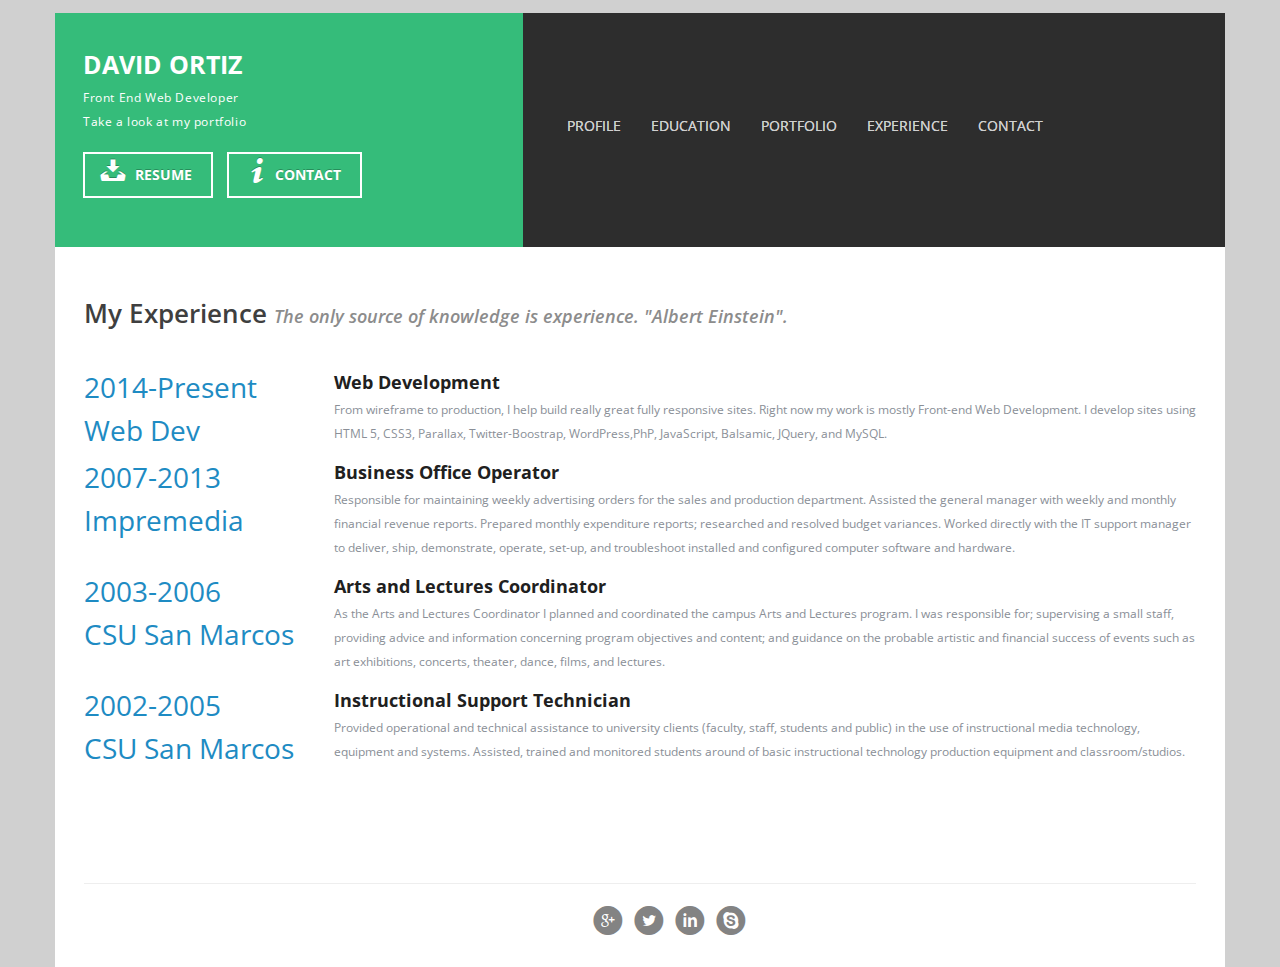
<file: DOC/experience.html>
<!DOCTYPE html>
<html lang="en">
<head>
    <meta charset="utf-8">
        <link rel="icon" 
      type="img/png" 
      href="favicon.png">
    <title>David Ortiz</title>
     <meta name="viewport" content="width=device-width initial-scale=1"/>
     <meta name="davidortizcaro" content="width=device-width, initial-scale=1.0">
    <meta name="pertfolio david ortiz caro" content="content description">
    <meta name="David ortiz" content="davidortizcaro">

    <!-- Your Styles
    ================================================== -->
    <link href="css/style.css" rel="stylesheet" media="screen">
    <link rel="stylesheet" href="js/twitter/jtwt.css" />

    <!-- Favicons
    ================================================== -->
    <link rel="shortcut icon" href="img/icons/favicon.ico">
    <link rel="apple-touch-icon" href="img/icons/apple-touch-icon.png">
    <link rel="apple-touch-icon" sizes="72x72" href="img/icons/apple-touch-icon-72x72.png">
    <link rel="apple-touch-icon" sizes="114x114" href="img/icons/apple-touch-icon-114x114.png">

    <!-- HTML5 shim, for IE6-8 support of HTML5 elements -->
    <!--[if lt IE 9]>
    <script src="http://html5shim.googlecode.com/svn/trunk/html5.js"></script>
    <link rel="stylesheet" href="css/font-awesome-ie7.css">
    <![endif]-->

    <!-- styles for IE -->

    <!--[if lte IE 8]>
    <link rel="stylesheet" href="css/ie/ie.css" type="text/css" media="screen"/>
    <![endif]-->
    <!--[if IE 7 ]>
    <script src="http://ie7-js.googlecode.com/svn/version/2.1(beta4)/IE9.js"></script>
    <![endif]-->

    <!--[if lt IE 9]>
    <script src="http://css3-mediaqueries-js.googlecode.com/svn/trunk/css3-mediaqueries.js"></script>
    <![endif]-->

</head>
<body>
<div id="main_container">
    <!--Begin header-->
    <header>
        <div class="container-fluid">
            <div class="row-fluid">
                <div class="span12">
                    <div class="content_menu wrap">
                        <div class="box span2 offset0 color_one resume">
                            <h1><a href="index.html">David Ortiz</a></h1>

                                  <p>
                                        Front End Web Developer<br>
                                        Take a look at my portfolio
                                    </p>
                                    <div class="resume_button btn-sample btn-large">
                            			<a href="David.Ortiz Resume.pdf" target="_blank"><i class="icon-white icon-download"></i> Resume</a>
                                	</div>
                                	<div class="contact_button btn-sample btn-large">
                                    	<a href="contact.html"><i class="icon-white icon-info"></i>contact</a>
                                	</div>
                        </div>
                        <!-------------content menu---------------------------->
                        <nav class="navbar span3">
                            <button type="button" class="btn btn-navbar" data-toggle="collapse" data-target=".nav-collapse">
                                <span class="icon-bar"></span>
                                <span class="icon-bar"></span>
                                <span class="icon-bar"></span>
                            </button>
                            <div class="nav-collapse collapse">
                                <ul class="nav">
                                <li class="menu_item"><a href="profile.html">profile </a></li>
                                <li class="menu_item"><a href="education.html">education </a></li>
                                <li class="menu_item"><a href="portfolio.html">portfolio </a></li>
                                <li class="menu_item"><a href="experience.html">experience </a></li>
                                <!--<li class="menu_item"><a href="http://www.cacomixtle19.blogspot.com">blog </a></li>-->
                                <li class="menu_item"><a href="contact.html">contact </a></li>
                            </ul>
                            </div>

                        </nav>
                        <!-------------end content menu------------------------>
                    </div>

                </div>
            </div>
        </div>
    </header>
    <!--End begin header-->
    
    <!--Begin content main-->
    <section id="content" class="experience">
    <div class="container-fluid">
        <div class="row-fluid">
            <div class="span12">
                <div class="wrap">
            

            <div class="content_main row-fluid span12">
            
            	<h2 class="sub_title"> My Experience <span class="little_title"> The only source of knowledge is experience. "Albert Einstein".
                </span></h2>

                <ul>

                         <li>
                        <p>
                            <span class="big_blue">2014-Present<br> Web Dev</span>
                            <strong>Web Development</strong><br>
                     From wireframe to production, I help build really great fully responsive sites. Right now my work is mostly Front-end Web Development. I develop sites using HTML 5, CSS3, Parallax, Twitter-Boostrap, WordPress,PhP, JavaScript, Balsamic, JQuery, and MySQL.                           </p>
                    </li>
                    <li>
                        <p>
                            <span class="big_blue">2007-2013 <br>Impremedia</span>
                            <strong>Business Office Operator</strong><br>
                          Responsible for maintaining weekly advertising orders for the sales and production department. Assisted the general manager with weekly and monthly financial revenue reports. Prepared monthly expenditure reports; researched and resolved budget variances. Worked directly with the IT support manager to deliver, ship, demonstrate, operate, set-up, and troubleshoot installed and configured computer software and hardware.
                        </p>
                    </li>
                    <li>
                        <p>
                            <span class="big_blue">2003-2006 <br>CSU San Marcos</span>
                            <strong>Arts and Lectures Coordinator</strong><br>
                          As the Arts and Lectures Coordinator I planned and coordinated the campus Arts and Lectures program. I was responsible for; supervising a small staff, providing advice and information concerning program objectives and content; and guidance on the probable artistic and financial success of events such as art exhibitions, concerts, theater, dance, films, and lectures. 
                        </p>
                    </li>
                    <li>
                        <p>
                            <span class="big_blue">2002-2005 <br>CSU San Marcos</span>
                            <strong>Instructional Support Technician</strong><br>
                            Provided operational and technical assistance to university clients (faculty, staff, students and public) in the use of instructional media technology, equipment and systems. Assisted, trained and monitored students around of basic instructional technology production equipment and classroom/studios.                            </p>
                    </li>
                </ul>

            </div>
            <div class="main_bottom row-fluid span12">
            
            	<!--<h2 class="sub_title">  As Seen On <span class="little_title">- project logos maybe?</span><br></h2>

                <ul class="logo_content">
                    <li><img src="img/experience/exp4.jpg" alt="logo"/></li>
                    <li><img src="img/experience/exp1.jpg" alt="logo"/></li>
                    <li><img src="img/experience/exp2.jpg" alt="logo"/></li>
                    <li><img src="img/experience/exp3.jpg" alt="logo"/></li>
                    <li><img src="img/experience/exp1.jpg" alt="logo"/></li>
                    <li><img src="img/experience/exp2.jpg" alt="logo"/></li>
                </ul>-->

            </div>

            
            </div>
            </div>
        </div>
    </div>
    </section>
    <!--End begin content main-->

    <!--Begin footer-->
    <footer>
        <div class="container-fluid">
            <div class="row-fluid">
                <div class="span12">
                    <div class="wrap">
                        <div class="content_footer span12">
                            <hr>
                           
                            <div class="span3 offset0">
                                <ul class="social-circled">
                                    <li class="color_ten social">
                                        <a class="icon-gplus-circled" href="https://www.plus.google.com/102059527525157853606"></a>
                                    </li>
                                  <!--  <li class=" color_ten social ">
                                        <a class="icon-pinterest-circled" href="#googleplus"></a>
                                    </li>-->
                                    <li class="color_ten social ">
                                        <a class="icon-twitter-circled" href="https://twitter.com/thefachonista"></a>
                                    </li>
                                    <li class="color_ten social ">
                                        <a class="icon-linkedin-circled " href="https://www.linkedin.com/in/davidortiz3"></a>
                                    </li>
                                  <!--  <li class="color_ten social ">
                                        <a class="icon-facebook-circled" href="https://www.facebook.com/david.ortiz.58323431"></a>
                                    </li>-->
                                    <li class="color_ten social ">
                                        <a class="icon-skype-circled" href="pepitopokchuk"></a>
                                    </li>
                                </ul>
                            </div>
                        </div>
                    </div>

                </div>
            </div>
        </div>

    </footer>
    <!--End begin footer-->
</div>

<!-- ======================= JQuery libs =========================== -->
<!-- Always latest version of jQuery-->
<script src="js/jquery-1.7.1.js"></script>
<!--<script src="http://ajax.googleapis.com/ajax/libs/jqueryui/1.7.1/jquery-ui.min.js"></script>-->
<!-- Bootstrap.js-->
<script src="js/bootstrap.js"></script>
<!--fUNCTIONS-->
<script src="js/js.js" type="text/javascript"></script>
<script type="text/javascript" src="js/twitter/jquery.jtwt.js"></script>
<script src="js/filter/quiksand.js" type="text/javascript"></script>
<script type="text/javascript" src="js/jquery-func.js"></script>
<!-- ======================= End JQuery libs =========================== -->


</body>
</html>
</file>
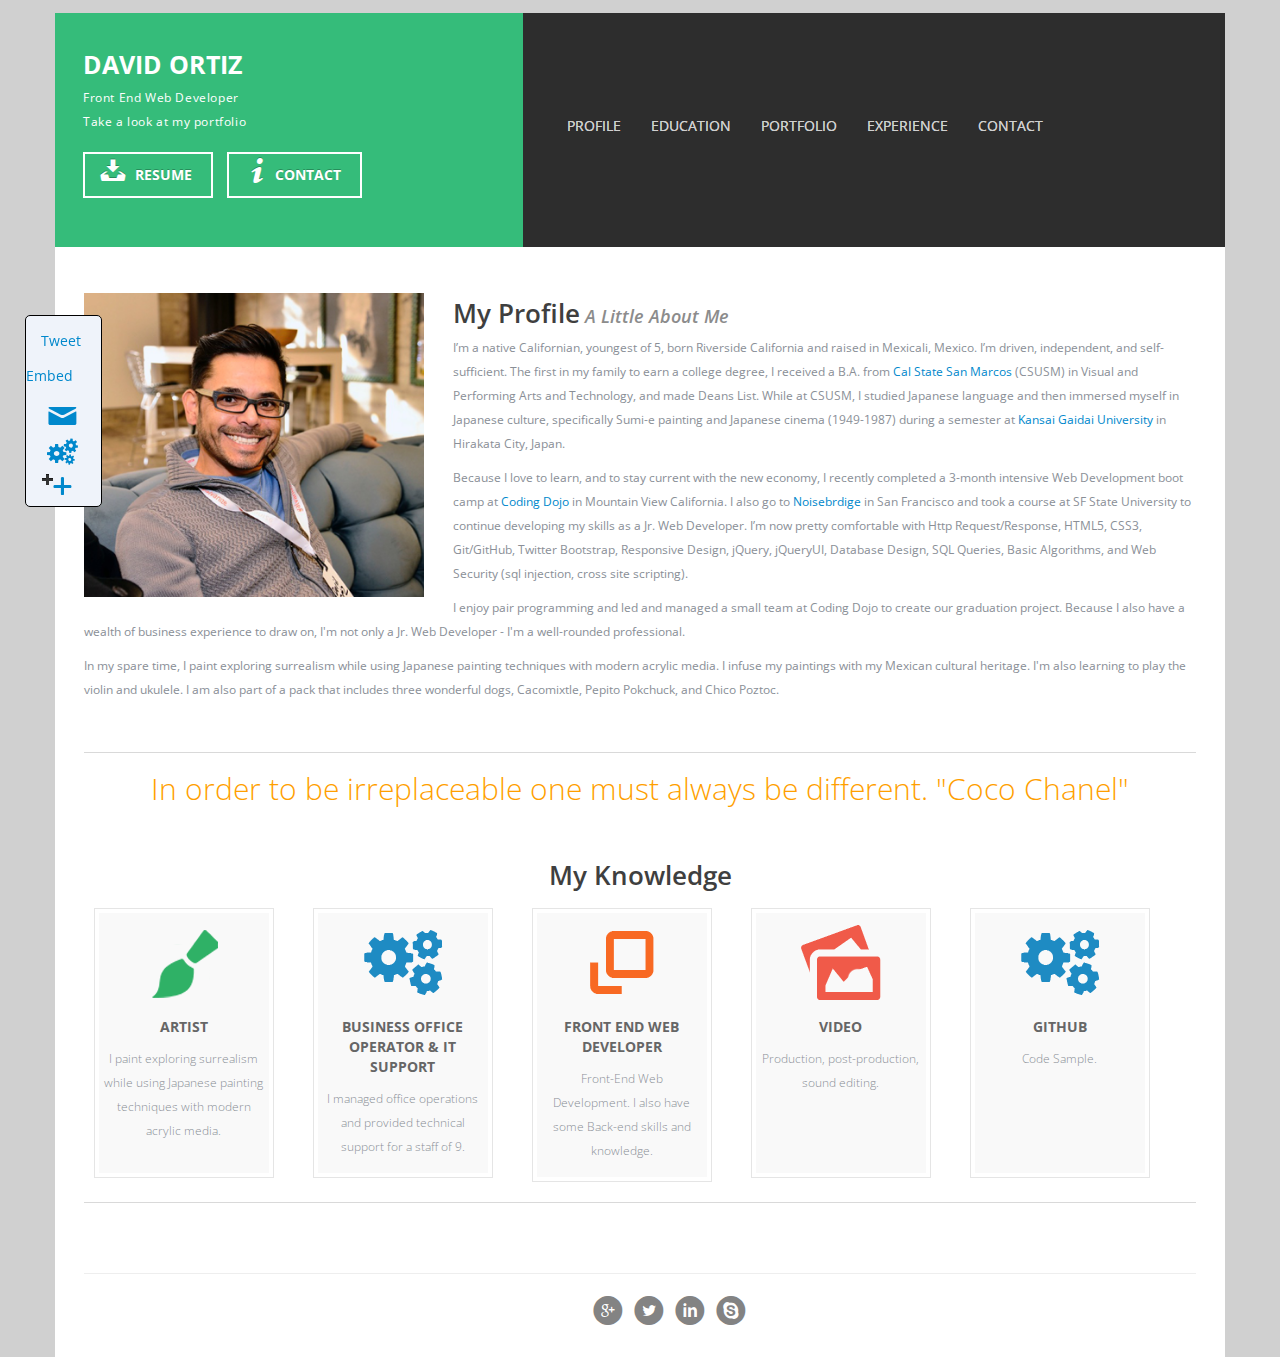
<file: DOC/profile.html>
<!DOCTYPE html>
<html lang="en">
<head>
    <meta charset="utf-8">
        <link rel="icon" 
      type="img/png" 
      href="favicon.png">
    <title>David Ortiz</title>
     <meta name="viewport" content="width=device-width initial-scale=1"/>
   <meta name="davidortizcaro" content="width=device-width, initial-scale=1.0">
    <meta name="portfolio david ortiz caro" content="content description">
    <meta name="David ortiz" content="davidortizcaro">

    <!-- Your Styles
    ================================================== -->
    <link href="css/style.css" rel="stylesheet" media="screen">
    <link rel="stylesheet" href="js/twitter/jtwt.css" />

    <!-- Favicons
    ================================================== -->
    <link rel="shortcut icon" href="img/icons/favicon.ico">
    <link rel="apple-touch-icon" href="img/icons/apple-touch-icon.png">
    <link rel="apple-touch-icon" sizes="72x72" href="img/icons/apple-touch-icon-72x72.png">
    <link rel="apple-touch-icon" sizes="114x114" href="img/icons/apple-touch-icon-114x114.png">

    <!-- HTML5 shim, for IE6-8 support of HTML5 elements -->
    <!--[if lt IE 9]>
    <script src="http://html5shim.googlecode.com/svn/trunk/html5.js"></script>
    <link rel="stylesheet" href="css/font-awesome-ie7.css">
    <![endif]-->

    <!-- styles for IE -->
    <!--[if lte IE 8]>
    <link rel="stylesheet" href="css/ie/ie.css" type="text/css" media="screen"/>
    <![endif]-->
    <!--[if IE 7 ]>
    <script src="http://ie7-js.googlecode.com/svn/version/2.1(beta4)/IE9.js"></script>
    <![endif]-->
    <!--[if lt IE 9]>
    <script src="http://css3-mediaqueries-js.googlecode.com/svn/trunk/css3-mediaqueries.js"></script>
    <![endif]-->

</head>
<body>
<div id="main_container">
    <!--Begin header-->
    <header>
        <div class="container-fluid">
            <div class="row-fluid">
                <div class="span12">
                    <div class="content_menu wrap">
                        <div class="box span2 offset0 color_one resume">
                            <h1><a href="index.html">David Ortiz</a></h1>

                                   <p>
                                   Front End Web Developer<br>
                                        Take a look at my portfolio
                                    </p>
                                    <div class="resume_button btn-sample btn-large">
                            			<a href="David.Ortiz Resume.pdf"><i class="icon-white icon-download"></i> Resume</a>
                                	</div>
                                	<div class="contact_button btn-sample btn-large">
                                    	<a href="contact.html"><i class="icon-white icon-info"></i>contact</a>
                                	</div>
                        </div>
                        <!-------------content menu---------------------------->
                        <nav class="navbar span3">
                            <button type="button" class="btn btn-navbar" data-toggle="collapse" data-target=".nav-collapse">
                                <span class="icon-bar"></span>
                                <span class="icon-bar"></span>
                                <span class="icon-bar"></span>
                            </button>
                            <div class="nav-collapse collapse">
                                <ul class="nav">
                                <li class="menu_item"><a href="profile.html">profile </a></li>
                                <li class="menu_item"><a href="education.html">education </a></li>
                                <li class="menu_item"><a href="portfolio.html">portfolio </a></li>
                                <li class="menu_item"><a href="experience.html">experience </a></li>
                                <!--<li class="menu_item"><a href="http://cacomixtle19.blogspot.com/">blog </a></li>-->
                                <li class="menu_item"><a href="contact.html">contact </a></li>
                            </ul>
                            </div>

                        </nav>
                        <!-------------end content menu------------------------>
                    </div>

                </div>
            </div>
        </div>
    </header>
    <!--End begin header-->
    <!--Begin content main-->
    <section id="content" class="profile">
        <div class="container-fluid">
            <div class="row-fluid">
                <div class="span12">
                    <div class="wrap">
                  

 

<div id='social-widget' title="Share This With Your Friends">

 
    <!-- Facebook -->
    <div class="sbutton">
            <div class="fb-like" data-href="https://www.facebook.com/david.ortiz.58323431" data-layout="box_count" data-action="like" data-show-faces="true" data-share="false"></div>

            <div id="fb-root"></div>
                  <script>(function(d, s, id) {
                  var js, fjs = d.getElementsByTagName(s)[0];
                  if (d.getElementById(id)) return;
                  js = d.createElement(s); js.id = id;
                  js.src = "//connect.facebook.net/en_US/sdk.js#xfbml=1&version=v2.0";
                  fjs.parentNode.insertBefore(js, fjs);
                }(document, 'script', 'facebook-jssdk'));</script>

 
                 </div>
    <!-- Twitter -->

         <div class="sbutton">

                  <a href="https://twitter.com/thefachonista" class="twitter-share-button" data-url="http://www.davidortizcaro.com/" data-count="vertical">Tweet</a>

                     <script>!function(d,s,id){var js,fjs=d.getElementsByTagName(s)[0];if(!d.getElementById(id)){js=d.createElement(s);js.id=id;js.src="//platform.twitter.com/widgets.js";fjs.parentNode.insertBefore(js,fjs);}}(document,"script","twitter-wjs");</script>

            </div>

 

    <!-- Google Plus -->

    <div class="sbutton">

        <div class="g-plusone" data-size="tall" data-href="http://davidortizcaro.com"></div>
        <script type="text/javascript">

          window.___gcfg = {lang: 'en-us'};

             (function() {
              var po = document.createElement('script'); po.type = 'text/javascript'; po.async = true;
              po.src = 'https://apis.google.com/js/plusone.js';
              var s = document.getElementsByTagName('script')[0]; s.parentNode.insertBefore(po, s);

          })();
        </script>

    </div>

<div>
                <a class="embedly-button" href="http://embed.ly/code" data-theme="light-round" data-url="http://www.davidortizcaro.com">Embed</a>
                    <script>!function(a){var b="embedly-platform",c="script";if(!a.getElementById(b)){var d=a.createElement(c);d.id=b,d.src=("https:"===document.location.protocol?"https":"http")+"://cdn.embedly.com/widgets/platform.js";var e=document.getElementsByTagName(c)[0];e.parentNode.insertBefore(d,e)}}(document);</script>

</div>
    <!-- Please keep below intact -->

   
    <div class="sbutton">
    <a href="mailto:?Subject=Simple Share Buttons&Body=I%20saw%20this%20and%20thought%20of%20you!%20 http://www.davidortizcaro.com" class="icon-mail"  alt="Email" /></a></div>

 <div class="sbutton">
    <a href="mailto:?Subject=Simple Share Buttons&Body=I%20saw%20this%20and%20thought%20of%20you!%20 http://www.davidortizcaro.com" class="icon-cogs"  alt="Email" /></a></div>

<!-- LikeBtn.com END -->
 <div class="sbutton">
    <a href="mailto:?Subject=Simple Share Buttons&Body=I%20saw%20this%20and%20thought%20of%20you!%20 http://www.davidortizcaro.com" class="icon-plus"  alt="Email" /></a></div>


                         
                            
                </div>


                            <div class="content_main span12">
                                    <img class="img_profile alignleft" src="img/profile/me.png" alt="//">
                                    <h2 class="sub_title"> My Profile<span class="little_title"> A Little About Me</span></h2>
                                    
                                    <p>I’m a native Californian, youngest of 5, born Riverside California and raised in Mexicali, Mexico. I’m driven, independent, and self-sufficient. The first in my family to earn a college degree, I received a B.A. from <a href="http://www.csusm.edu" > Cal State San Marcos</a> (CSUSM) in Visual and Performing Arts and Technology, and made Deans List.  While at CSUSM, I studied Japanese language and then immersed myself in Japanese culture, specifically Sumi-e painting and Japanese cinema (1949-1987) during a semester at <a href="http://www.kansaigaidai.ac.jp/asp">Kansai Gaidai University</a> in Hirakata City, Japan.<br></p>

                                   <p> Because I love to learn, and to stay current with the new economy, I recently completed a 3-month intensive Web Development boot camp at <a href="http://codingdojo.com">Coding Dojo</a> in Mountain View California.  I also go to <a href="https://www.noisebridge.net">Noisebrdige</a> in San Francisco and took a course at SF State University to continue developing my skills as a Jr. Web Developer. I’m now pretty comfortable with Http Request/Response, HTML5, CSS3, Git/GitHub, Twitter Bootstrap, Responsive Design, jQuery, jQueryUI, Database Design, SQL Queries, Basic Algorithms, and Web Security (sql injection, cross site scripting).<br>
                            
                                   <p>I enjoy pair programming and led and managed a small team at Coding Dojo to create our graduation project.  Because I also have a wealth of business experience to draw on, I'm not only a Jr. Web Developer - I'm a well-rounded professional.<br>

                                   <p> In my spare time, I paint exploring surrealism while using Japanese painting techniques with modern acrylic media. I infuse my paintings with my Mexican cultural heritage. I'm also learning to play the violin and ukulele. I am also part of a pack that includes three wonderful dogs, Cacomixtle, Pepito Pokchuck, and Chico Poztoc.<br>
                            

                                </p>
                                
                             <div class="banner_text">
                                    In order to be irreplaceable one must always be different.
                                        "Coco Chanel"
                                     
                                
                                <div class="services_content row-fluid">
                                	<h2 class="sub_title"> My Knowledge<span class="little_title"> </span><br></h2>

                                      <div class="case">
                                        <a class="profile_box " href="http://www.zitroarts.com"  target="_blank">
                                            <span class="sprite sprite-media-png"></span>
                                            <h6>Artist </h6>
                                             <p> I paint exploring surrealism while using Japanese painting techniques with modern acrylic media.</p>
                                        </a>
                                    </div>
                                    <div class="case">
                                            <a class="profile_box "href="http://www.elmensajero.com"  target="_blank">
                                                <span class="sprite sprite-worpress-png"></span>
                                                <h6>Business Office Operator & IT Support </h6>
                                                <p> I managed office operations and provided technical support for a staff of 9. 
                                                </p>
                                            </a>
                                    </div>
                                       <div class="case">
                                        <a class="profile_box " href="http://davidortizcaro.com/"  target="_blank">
                                            <span class="sprite sprite-html5-png"></span>
                                            <h6>Front End Web Developer </h6>
                                            <p>  Front-End Web Development.  I also have some Back-end skills and knowledge.</p>
                                        </a>
                                    </div>
                                  

                                    <div class="case">
                                        <a class="profile_box " href="https://www.youtube.com/user/zitroarts/videos"  target="_blank">
                                            <span class="sprite sprite-edit-png"></span>
                                            <h6>Video</h6>
                                            <p> Production, post-production, sound editing.</p>
                                        </a>
                                    </div>
                                       <div class="case">
                                        <a class="profile_box " href="https://github.com/daviti"  target="_blank">
                                            <span class="sprite sprite-worpress-png"></span>
                                            <h6>Github</h6>
                                            <p>Code Sample.</p>
                                        </a>
                                    </div>
                                 

                                </div>
                            </div>

                        
                    </div>
                </div>
            </div>
        </div>
    </section>
    <!--End begin content main-->

    <!--Begin footer-->
    <footer>
        <div class="container-fluid">
            <div class="row-fluid">
                <div class="span12">
                    <div class="wrap">
                        <div class="content_footer span12">
                            <hr>
                       
                            <div class="span3 offset0">
                                <ul class="social-circled">
                             <li class="color_ten social">
                                        <a class="icon-gplus-circled" href="https://www.plus.google.com/102059527525157853606"></a>
                                    </li>
                                  <!--  <li class=" color_ten social ">
                                        <a class="icon-pinterest-circled" href="#googleplus"></a>
                                    </li>-->
                                    <li class="color_ten social ">
                                        <a class="icon-twitter-circled" href="https://twitter.com/thefachonista"></a>
                                    </li>
                                    <li class="color_ten social ">
                                        <a class="icon-linkedin-circled " href="https://www.linkedin.com/in/davidortiz3"></a>
                                    </li>
                                  <!--  <li class="color_ten social ">
                                        <a class="icon-facebook-circled" href="https://www.facebook.com/david.ortiz.58323431"></a>
                                    </li>-->
                                    <li class="color_ten social ">
                                        <a class="icon-skype-circled" href="pepitopokchuk"></a>
                                    </li>
                                </ul>
                            </div>
                        </div>
                    </div>

                </div>
            </div>
        </div>

    </footer>
    <!--End begin footer-->
</div>
<!-- ======================= JQuery libs =========================== -->
<!-- Always latest version of jQuery-->
<script src="js/jquery-1.7.1.js"></script>
<!--<script src="http://ajax.googleapis.com/ajax/libs/jqueryui/1.7.1/jquery-ui.min.js"></script>-->
<!-- Bootstrap.js-->
<script src="js/bootstrap.js"></script>
<!--fUNCTIONS-->
<script src="js/js.js" type="text/javascript"></script>
<script type="text/javascript" src="js/twitter/jquery.jtwt.js"></script>
<script src="js/filter/quiksand.js" type="text/javascript"></script>
<script type="text/javascript" src="js/jquery-func.js"></script>
<!-- ======================= End JQuery libs =========================== -->

</body>
</html>
</file>
<file: DOC/js/twitter/jtwt.css>
.jtwt { list-style: none;
    margin-left: 0;
}
.jtwt li { margin-bottom: 10px;
    background: url("../../img/single_post/twitter.png") no-repeat scroll left 0 transparent;
    padding-left: 24px;
}
.jtwt li:last-child { margin-bottom: 0px;

}
.jtwt_loader { font-weight: bold; }
.jtwt_picture { float: left; margin-right: 10px;
    display: none;
}
p.jtwt_tweet_text { text-align: justify;
    color: #9d9d9d;
}
a.jtwt_date { font-size: 12px; }
</file>
<file: DOC/css/ie/ie.css>
.big{
	padding: 10px;
}
.right_content{
    width: 40%;
}
.home .box {
    padding-top: 28px;
    padding-bottom: 28px;
    padding-left: 0;
    padding-right: 0;
}
.row-fluid .photo {
    padding: 0;
}
nav{
    margin-top: 0;
}
.nav{
    height: 234px;
}
.nav .menu_item{
    font-size: 13px;
}
</file>
<file: DOC/css/style.css>
@charset "utf-8";




/*  Import Styles
================================================== */

/* bootstrap.css  - include resetes ( Media querys, grid-responsive,layout).*/
@import url("bootstrap.css");

/*Icons*/
@import url("font/fontello.css");

@import url("font/fontello-ie7.css");

 /*Google Fonts - Open Sans*/
@import url(http://fonts.googleapis.com/css?family=Open+Sans:400,800italic,800,700italic,700,600italic,600,400italic,300italic,300);

/*media query.css*/
@import url("media-queries.css");


/*  Standar Styles
================================================== */

body{
    font-family: 'Open Sans', sans-serif;
    color: #ffffff;
    background: #d0d0d0;
}
a{ outline: 0;}
a:hover{}
a:hover, a:active, a:focus { text-decoration: none;
    outline: 0;
}

p{
    color: #8a8f97;
    font-size: 12px;
    line-height: 24px;
}

h1 {font-size:36px;}
h2 {font-size:30px;}
h3 {font-size:24px;}
h4 {font-size:20px;}
h5 {font-size:18px;}
h6 {font-size:14px;}

h1, h2, h3, h4, h5, h6 {}
img{	width: 100%;}


/*  Transitional elements
================================================== */

#menu_content li a, .portfolio_box img, .portfolio_box_text h6, .navbar .nav .menu_item a, .blog .btn-sample, .blog li a, .blog .content_center h2.sub_title a, .resume_button, .contact_button, li.box img:hover {
	 -webkit-transition: all .8s ease-in-out;
    -moz-transition: all .8s ease-in-out;
    -o-transition: all .8s ease-in-out;
    -ms-transition: all .8s ease-in-out;
}


/*  General Classes and Styles
================================================== */

.clearfix{
	width:1px;
	height:1px;	
	display:block;
	clear:both;
	content:" , ";
}
.alignleft {
	float: left;
}
.alignright {
	float: right;
}
.text_right{
	text-align: right;
}
.center{
	text-align: center;
}

#main_container{
    background: none repeat scroll 0 0 #d0d0d0;
    margin: 0 auto;
    padding-top: 1%;
}
  .nav-collapse .nav > li > a:hover,
  .nav-collapse .nav > li > a:focus,
  .nav-collapse .dropdown-menu a:hover,
  .nav-collapse .dropdown-menu a:focus {
    background-color: #2D2D2D;
  }

/* Header ----------------------------------------------------*/

.content_menu .resume_button a, .content_menu .contact_button a, li.box .resume_button a, li.box .contact_button a  {
	color: #fff;
}
.content_menu .resume_button:hover, .content_menu .contact_button:hover, li.box .resume_button:hover, li.box .contact_button:hover, li.box img:hover   {
	opacity:0.5;
}
.content_menu .box h1{
    margin-bottom: 2px;
    margin-top: 3px;
}
.content_menu .box h1 a, li.box h1 a{
    color: #fff;
}
.content_menu .box p{
    letter-spacing: 0.6px;
    margin-bottom: 18px;
	color: #fff;
}

.content_menu .box .btn-sample i{
    background: 14px 14px;
    font-size: 25px;
    left: -9px;
    margin-right: 13px;
    position: relative;
    top: -7px;
}

.content_menu .navbar{
    background: #2d2d2d;
    margin-bottom: 0;
}
.navbar .btn-navbar {
    margin-bottom: 5px;
}
.row-fluid .navbar ul{
    margin-right: 0;
    padding-left: 4.2%;
}
.row-fluid .navbar ul li{
    position: relative;
}

.navbar .nav .menu_item a{
    text-shadow: 0 0 0;
    text-transform: uppercase;
    color: #d0d0d0;

}
.navbar .nav > .active > a, .navbar .nav > .active > a:hover, .navbar .nav > .active > a:focus{
    background: none;
    box-shadow: 0 0 0;
    color: #ffac22;
    text-shadow: 0 0 0;
}
.navbar .nav > li > a:focus, .navbar .nav > li > a:hover {
    color: #ffac22;
}

/* Home 2 Slider -------------------------------------------*/
.row-fluid .span2.sliderSocial{
    padding: 0;

}
.myCarouselSocial{
    height: auto;
    margin-bottom: 0;

}
.myCarouselSocial .item{
    height: 468px;
}
.myCarouselSocial img{
    height: 100%;
    width: 100%;

}

.blog .content_left_bar .section_box .nav li a {
    background: white;
    border-radius: 0;
    color: black;
    font-weight: bold;
    text-transform: uppercase;
    padding-left: 20px;
    padding-right: 20px;

}
/* Profile -------------------------------------------------*/

h2.sub_title{
    color: #3f3f3f;
    font-size: 26px;
	font-weight:600;
	text-transform:none;
	margin:0;
	padding:0;
}
h2.sub_title span.little_title {
	color:#8c8c8c;
	text-transform:none;
	font-style:italic;
	font-size:18px;
	font-weight:600;
}
.profile .banner_text{
    font-size: 30px;
	font-weight:300;
    color: #FF9F00;
    text-align: center;
    border-top: 1px solid #d9d9d9;
	border-bottom: 1px solid #d9d9d9;
    line-height: 32px;
    margin-top: 50px;
    padding-bottom: 20px;
    padding-top: 20px;
}

.profile .case{
    float: left;
    width: 16.0%;
    border: 1px solid #e5e5e5;
    margin-right: 29px;
    min-width: 80px;
    margin-top: 10px;
    margin-left: 10px;
    overflow: hidden;

}

.profile .img_profile{
    width: 340px;
    padding-right: 29px;
}

.profile_box{
    background: #f9f9f9;
    display: block;
    margin: 4px;
    padding: 4px;
    min-height: 252px;
    text-align: center;
}
.profile_box h6{
    text-transform: uppercase;
    color: #666666;
}
.profile .sprite {
    background: url(../img/profile/sprite/sprite_profile.png) no-repeat;
    margin-top: 20px;
    display: block;
    margin: 0 auto;
}

.profile .sprite-edit-png {
    width: 90px;
    height: 90px;
    background-position: -101px -101px;
}

.profile .sprite-html5-png {
    width: 90px;
    height: 90px;
    background-position: -0px -101px;
}

.profile .sprite-media-png {
    width: 90px;
    height: 90px;
    background-position: -101px -0px;
}

.profile .sprite-worpress-png {
    width: 90px;
    height: 90px;
    background-position: -0px -0px;
}
.profile .case:hover{
    background-color: #fff;
}
.profile .case:hover .sprite{
    text-shadow: 0px 0px 20px #ccc;
    color: transparent;
    -webkit-animation: moveFromTop 400ms ease;
    -moz-animation: moveFromTop 400ms ease;
    -ms-animation: moveFromTop 400ms ease;
}
.profile .case:hover h6{
    color: #000;
    -webkit-animation: moveFromTop 300ms ease;
    -moz-animation: moveFromTop 300ms ease;
    -ms-animation: moveFromTop 300ms ease;
}
.profile .case:hover p{
    color: #FF9F00;
    -webkit-animation: moveFromBottom 500ms ease;
    -moz-animation: moveFromBottom 500ms ease;
    -ms-animation: moveFromBottom 500ms ease;
}

.row-fluid .content_main, .main_bottom{
    padding-left: 29px ;
    padding-right: 29px;
    padding-top: 46px;
    background: white;
}
.profile .services_content{
    float: none;
    margin-top: 50px;
    color: #000000;
}
.portfolio .row-fluid .content_main{
    float: left;
}
.services_content{
    float: left;
    margin-top: 45px;
    color: #000000;
}
.portfolio .services_content{
    margin-top: 18px;
}
.services_content.first_service{
    margin-top: 0;

}
.services_content h5{
    color: #000000;
}
.services_content form input,.single_post form input{
    height: 43px;

}
.services_content form input:focus,.single_post form input:focus{
    background: #35bc7a;
    color: white;

}



/**********************home effect**************************/
.home .box{
    overflow: hidden;
}
.home .box:hover{
    background-color:#2d2d2d;
}
.home .box:hover .sprite{
    text-shadow: 0px 0px 20px #ccc;
    color: transparent;
    -webkit-animation: moveFromTop 400ms ease;
    -moz-animation: moveFromTop 400ms ease;
    -ms-animation: moveFromTop 400ms ease;
}
.home .box:hover h1{
    color: #FFF;
    -webkit-animation: moveFromTop 300ms ease;
    -moz-animation: moveFromTop 300ms ease;
    -ms-animation: moveFromTop 300ms ease;
}
.home .box:hover .resume_button, .home .box:hover .contact_button {
    background-color: transparent!important;
    background-image: none;
    color: #fff;
    -webkit-animation: moveFromTop 300ms ease;
    -moz-animation: moveFromTop 300ms ease;
    -ms-animation: moveFromTop 300ms ease;
}
.home .box p{
    color: #fff;
}
.home .box:hover p{
    color: #fff;
    -webkit-animation: moveFromBottom 500ms ease;
    -moz-animation: moveFromBottom 500ms ease;
    -ms-animation: moveFromBottom 500ms ease;
}
/***********************home effect*************************/
@-webkit-keyframes moveFromTop {
    from {
        -webkit-transform: translateY(-300%);
    }
    to {
        -webkit-transform: translateY(0%);
    }
}
@-moz-keyframes moveFromTop {
    from {
        -moz-transform: translateY(-300%);
    }
    to {
        -moz-transform: translateY(0%);
    }
}
@-ms-keyframes moveFromTop {
    from {
        -ms-transform: translateY(-300%);
    }
    to {
        -ms-transform: translateY(0%);
    }
}

@-webkit-keyframes moveFromBottom {
    from {
        -webkit-transform: translateY(200%);
    }
    to {
        -webkit-transform: translateY(0%);
    }
}
@-moz-keyframes moveFromBottom {
    from {
        -moz-transform: translateY(200%);
    }
    to {
        -moz-transform: translateY(0%);
    }
}
@-ms-keyframes moveFromBottom {
    from {
        -ms-transform: translateY(200%);
    }
    to {
        -ms-transform: translateY(0%);
    }
}




/***************fontello***************************/
ul.social-circled li,ul.social-circled li a {
    -webkit-transition: all .8s ease-in-out;
    -moz-transition: all .8s ease-in-out;
    -o-transition: all .8s ease-in-out;
    -ms-transition: all .8s ease-in-out;

}
ul.social-circled {
    list-style: none outside none;
}
ul.social-circled li{
    float: left;
    height: 30px;
    box-sizing: border-box;
    margin-right: 5px;
    /* 250 - (121*2) / 2 */
}
ul.social-circled li a{

    text-decoration: none !important;
    display: block;
    color: #838383;
}

ul.social-circled li:hover {
    background: none repeat scroll 0 0 white;
}
ul.social-circled li:hover a {
    color: #35bc7a;
}



/* Portfolio Gallery ---------------------------------------*/
 .portfolio .case{
     float: left;
     width: 21.7%;
     border: 1px solid #e5e5e5;
     margin-right: 27px;
     min-width: 240px;
     margin-top: 15px;
  }
.portfolio .first_service #case_content{
    margin-left: 0;
}
.portfolio .first_service .case{
    margin-top: 15px;
    list-style: none;
    width: 240px;
}

.portfolio_box {
    background: none repeat scroll 0 0 #F9F9F9;
    display: ;
    min-height: 252px;
    text-align: center;
}
.portfolio_box img{
    height: 164px;
    width: 100%;
    background: none repeat scroll 0 0 #fff;
    display: block;

}
.portfolio_box img:hover{
    opacity: 0.5;
    color: #4582ad;
}
.portfolio_box h6:hover{

    color: #4582ad;
}

.content_slider .item{
    height: 365px;

}
.content_slider .item img{
    width: 100%;
    height: 100%;
}

/***********carousel*********/

.carousel-control:hover, .carousel-control:focus {
    background: #35bc7a;
}

.portfolio_box_text{
	padding: 0 0 10px;
    background: #f4f4f4;
	text-align:center;

}
.portfolio_box_text h6{
    margin-top: 0;
    padding-top: 22px;
    color: #202020;
    font-size: 18px;
    line-height: 22px;
    margin-bottom: 1px;

}
.portfolio_box_text p{
    color: #8a8f97;
}
#menu_content li {
margin-right: 10px;
}
.portfolio #menu_content li {
    margin-right: 7px;

}
.portfolio #menu_content li a{
    padding-bottom: 13px;
    padding-left: 21px;
    padding-right: 21px;
    padding-top: 13px;
}

#menu_content li a{
     background: #c1c1c1;
     font-size: 12px;
     font-weight: bold;
     text-transform: uppercase;
     color: white;
     border-radius: 0;
 }
#menu_content li a:hover{
    background: #35bc7a;

}
#menu_content li.active a{
    background: #35bc7a;
    font-size: 12px;
    font-weight: bold;
    text-transform: uppercase;
}

/* Portfolio Singe Item ------------------------------------*/
.single_item .content_main .main_control.left{
	line-height: 22px;
}

.single_item .content_main .main_control.right {
	line-height: 22px;
}
a .icon-menu {
	line-height:16px;
}
.details_item ul.details{
	list-style:none;
}
.details_item ul.details li{
	color:#ccc;
}



/* Education -----------------------------------------------*/
.icon_red{
    color: #f05a49;

}
.icon_blue{
    color: #1e8bc3;
}

.education strong{
    color: #8a8f97;
    text-transform: uppercase;
}
.education .slider_body{
    border-bottom: 1px solid #eaeaea;
    margin-top: 11px;

}
.education .slider_body .sub_title_edu{
    color: #202020;
    font-size: 18px;
    font-weight: bold;
    line-height: 50px;

}
.education .slider_body .sub_title_edu i{
    background-image: none;
    display: block;
    float: left;
    font-size: 43px;
    height: 43px;
    padding-right: 18px;
    width: 43px;

}
.education .slider_body  p{
    color: #8a8f97;
    font-size: 14px;
    line-height: 24px;

}
.progress-container{
    margin-top: 22px;
}
.progress-container .progress {
    box-shadow: none;
    height: 35px;
    margin-bottom: 25px;
	
}
.progress-container .progress .bar p{
	color:#fff;
}
.row-fluid .content_tab_education{
     padding-left: 2%;
 }
.row-fluid .content_tab_education .tab-pane{
    padding-left: 23px;
    padding-right: 23px;
}
.row-fluid .content_tab_education p{
   color: #8a8f97;
    font-size: 14px;
    line-height: 24px;
}
.row-fluid .content_tab_education .nav-tabs{
    margin-top: 28px;
    border-bottom: 1px solid #35bc7a;
    margin-bottom: 14px;

}
.row-fluid .content_tab_education .nav-tabs a{
    color: #202020;
    font-weight: bold;
    border-radius: 0;
    font-size: 18px;
    padding-left: 22px;

}
.row-fluid .content_tab_education .nav-tabs a:hover{
     background: #35bc7a;
     color: white;

 }
.row-fluid .content_tab_education .nav-tabs .active a{
    background: #35bc7a;
    color: white;

}
.main_bottom {
    padding-top: 17px;

}


.experience .main_bottom{
    padding-top: 39px;

}
.main_bottom .accordion-heading a {
     background: #bdbdbd;

 }
.main_bottom .accordion-heading a.open {
    background: #35bc7a;

}
.main_bottom .accordion-heading a .icon-plus{
    background-position: 14px 14px;
}
.main_bottom .accordion-heading a .icon-minus{
    background-position: 14px 14px;
}
.main_bottom .accordion-heading  a{
    text-transform: uppercase;
    color: white;
    font-weight: bold;

}
.main_bottom .accordion-body ul{
    margin-left: 0;

}
.main_bottom .accordion-body p{
  color: #8a8f97;
    font-size: 14px;
    line-height: 24px;
    margin-bottom: 10px;
}
.education .main_bottom .accordion-body li p{
    line-height: 10px;
}
.main_bottom .accordion-body p span{
    margin-right: 17px;
    color: #35bc7a;
}
.main_bottom .accordion-body p span.icon-edit{
    background-position: 14px 14px;
}

.education .main_bottom .carousel-control{
     border-radius: 0;
     display: block;
     font-size: 22px;
     height: 26px;
     line-height: 24px;
     top: 100%;
     width: 26px;
    bottom: 0;
    margin-top: 0;

}

.education .main_bottom .carousel-control.right{
    right: 0%;

}
.education .alignleft .accordion{
    margin-top: 20px;

}
.education .main_bottom .item {
    height: auto;
}
/*********************bar exterior************************/
.progress-container .progress-material{
    background: none repeat scroll 0 0 #35bc7a;
}
.progress-container .progress-design{
    background: none repeat scroll 0 0 #f05a49;
}
.progress-container .progress-branding{
    background: none repeat scroll 0 0 #1e8bc3;
}
.progress-container .progress-web{
    background: none repeat scroll 0 0 #ff9f00;
}
.progress-container .progress-web2{
    background: none repeat scroll 0 0 #f86923;
}
/*********************bar interior***************************/
.progress-container .progress-material .bar {
    background: none repeat scroll 0 0 #30a96e;
}
.progress-container .progress-design .bar {
    background: none repeat scroll 0 0 #d85142;
}
.progress-container .progress-branding .bar {
    background: none repeat scroll 0 0 #1b7daf;
}
.progress-container .progress-web .bar {
    background: none repeat scroll 0 0 #e58f00;
}
.progress-container .progress-web2 .bar {
    background: none repeat scroll 0 0 #df5e1f;
}
.progress-container p {
    color: #FFFFFF;
    margin-right: 15px;
    margin-top: 6px;
}

/* Experience ----------------------------------------------*/
.experience .content_main ul{
    margin-left: 0;
    margin-top: 30px;

}

.experience .content_main strong{
    color: #202020;
    font-size: 18px;
    line-height: 32px;

}
.experience .content_main .big_blue{
    color: #1e8bc3;
    display: block;
    float: left;
    line-height: 43px;
    padding-right: 20px;
    width: 230px;
    font-size: 28px;
}
.experience .main_bottom .logo_content{
    margin-top: 34px;
    margin-left: 0;

}

.experience .main_bottom li{
    float: left;
    height: 33px;
    margin-right: 50px;
}
.experience .main_bottom img{

}

/* Item Archives -------------------------------------------*/
.single_item .main_carousel{
    margin-top: 40px;

}
.single_item .main_carousel .content_body{
    border-top: 1px solid #eaeaea;
	padding-top:37px;

}
.single_item .content_main .main_control {
    border-radius: 0 0 0 0;
    display: block;
    font-size: 22px;
    height: 26px;
    line-height: 24px;
    margin-top: 0;
    top: -43px;
    width: 26px;
}
.single_item .content_main .main_control.menu_center{
    font-size: 10px;
}


.single_item .content_main .item .carousel{
    background: black;
    height: 326px;

}
.single_item .content_main .item .carousel .carousel-inner{
    height: 100%;
}
.single_item .content_main .item{
    padding-top: 0;
    height: 100%;
}
.single_item .content_main .item img{
    height: 100%;
}

.single_item .content_main .item  .details_item strong{
    padding-left: 40px;

}
.single_item .content_main .item  .details_item ul{
    margin-left: 0;
    padding-left: 40px;

}
.single_item .content_main .item  .details_item li{
    border-bottom: 1px solid #eaeaea;

}
.single_item .content_main .item  .details_item li{
    color: #8a8f97;
    font-size: 14px;
    line-height: 32px;

}
.single_item .content_main .item .main_bottom{
    padding-left: 0;
    padding-right: 0;

}
.single_item .content_main .item  .details_item li i{
    color: #35bc7a;
    padding-right: 18px;

}
.single_item .content_main .item  strong{
    color: #202020;
    font-size: 18px;
    line-height: 30px;

}
.single_item .content_main .item  p{
    color: #8a8f97;
    font-size: 14px;
    line-height: 30px;

}

/*Blog------------------------------------------------------*/

/*Blog - Side bar-------------------------------------------*/
.blog .content_left_bar .search_input{
    height: 39px;
    width: 96%;
	border-radius: 0 0 0 0;
	border: 1px solid #e5e5e5;
	font-style:italic;
	color:#8a8f97;
	font-size:14px;
}
.blog .content_left_bar .section_box{
    margin-top: 32px;
    display: table;
}
.content_left_bar .section_box .tab-pane{
   color:#8a8f97 ;
}
.blog .content_left_bar .section_box .nav {
       border-bottom: 1px solid #35bc7a;
    margin-top: 19px;
}
.blog .content_left_bar .section_box .nav li{
    border-bottom: 1px solid #35bc7a;

}
.blog .content_left_bar .section_box .nav .active a{
    background: #35bc7a;
    color: white;

}
.blog .content_left_bar .section_box .nav .active a:hover{
    background: #35bc7a;
    color: white;
    border: 1px solid #35bc7a;

}
.blog .content_left_bar .section_box .nav li a:hover{
    color: #35bc7a;
    border: 1px solid white;
}
.blog .content_left_bar .section_box .tab-content ul{
    margin-left: 0;

}
.blog .content_left_bar .section_box .tab-content .console{
    border-bottom: 1px solid #e5e5e5;
    padding-bottom: 16px;
    padding-top: 16px;
    display: table;

}
.blog .content_left_bar .section_box .tab-content .console.first{

    padding-top: 0;

}
.blog .content_left_bar .section_box .tab-content .console.last{
    border-bottom: 1px solid #ffffff;
    padding-bottom: 5px;

}
.blog .content_left_bar .section_box .content_categories{

}
.blog .content_left_bar .section_box .accordion-inner p{
    line-height: 19px;

}
.blog .content_left_bar .section_box .tab-content .console .content_img{
    border: 1px solid #e5e5e5;
    float: left;
    height: 66px;
    width: 84px;
    padding: 3px;
    margin-right: 10px;

}
.blog .content_left_bar .section_box .tab-content .console p{
	float:left;
	margin:0;
}
.blog .content_left_bar .section_box .tab-content .console p a{
	color: #8a8f97;
    font-size: 14px;
    line-height: 32px;
} 
.blog .content_left_bar .section_box .tab-content .console a:hover{
    color: #35bc7a;

}
.blog .content_left_bar .section_box .tab-content .console h6{
    color: #a4a8ae;
	font-size:12px;
	font-weight:normal;
	margin:0;

}
.blog .content_left_bar .section_box .tab-content .console h6 i{
    padding-right: 10px;
    background-position: 14px 14px;
}

/*Cloud Tags*/
.content_left_bar .section_box .content_tag .btn-sample{
    background: none repeat scroll 0 0 #f2f2f2;
    color: #8a8f97;
    font-size: 13px;
    font-weight: normal;
    padding: 4px 9px;
    text-transform: none;
    margin-right: 0;
	text-shadow:none;

}
.content_left_bar .section_box .content_tag .btn-sample:hover{
    background: none repeat scroll 0 0 #35bc7a;
    color: #ffffff;
}
.content_left_bar .section_box .content_tag ul{
    margin-left: 0;
    list-style: none;

}
.content_left_bar .section_box .content_tag li{
    float: left;
    margin-right: 0px;
    margin-top: 3px;

}
/*Text Widget*/
.blog .content_left_bar .section_box  .content_widget p{
    color: #8a8f97;
    margin-bottom: 0;
}
/*Recent Post*/
.blog .content_left_bar .section_box .recent_post{
    margin-left: 0;
}
.blog .content_left_bar .section_box .recent_post li a{
    color: #8a8f97;
    font-size: 14px;
    line-height: 29px;
}
.blog .content_left_bar .section_box .recent_post li a:hover{
    color: #35bc7a;
}
/*Categories*/
.blog .content_left_bar .section_box .content_categories .btn-sample{
    background: #f2f2f2;
    color: #8a8f97;
    font-size: 14px;
    font-weight: normal;
    padding: 7px;
	margin:0 0 5px 0;
    text-transform: none;
    width: 100%;
	border:none;
	text-align:left;
	text-shadow:none;
}
.blog .content_left_bar .section_box .content_categories .btn-sample:hover{
    background-color: #35bc7a;
    color: white;
}
.blog .content_left_bar .section_box .content_categories .btn-sample.active{
    background: #35bc7a;
    color: white;
}

/*Accordion Widget*/
.blog .content_left_bar .section_box .accordion{
    margin-bottom: 0;
}
.blog .content_left_bar .section_box .accordion .accordion-group{
    border: 1px solid white;
}
.blog .content_left_bar .section_box .accordion .accordion-group a{
    color: #8a8f97;
    padding-left: 0;
}
.blog .content_left_bar .section_box .accordion .accordion-group i{
    background: none repeat scroll 0 0 #838383;
    background-position: 14px 14px;
    color: #ffffff;
    font-size: 8px;
    height: 11px;
    margin-right: 8px;
    width: 11px;
}
.blog .content_left_bar .section_box .accordion .accordion-group a.open{
     color: #78d2a6;
 }
.blog .content_left_bar .section_box .accordion .accordion-group a.open i{
    color: white;
    background: #78D2A6;
}
.blog .content_left_bar .section_box .accordion .accordion-inner{
    color: #8a8f97;
    padding-left: 36px;
    border-top: 1px solid white;
    padding-top: 0;
    padding-bottom: 0;
}
/*Twitter*/
.blog .content_left_bar .section_box #twitter .tweeter_content{
    margin-left: 0;
}

.blog .content_left_bar .section_box #twitter .tweeter_content a{
    color: #8a8f97;
    line-height: 24px;
}
.blog .content_left_bar .section_box #twitter .tweeter_content a i{
    margin-right: 9px;
    float: left;
    padding-top: 5px;
    font-size: 9px;
}
.blog .content_left_bar .section_box #twitter .tweeter_content a span{
    display: block;
    float: left;
    padding-left: 3px;
}

/*Blog - Main Page-------------------------------------------*/
.blog .content_center .content_post{
    padding-right: 40px;
    margin-top: 27px;
    display: table;
}
.blog .content_center .content_post.first{
    margin-top: 0px;
}
.blog .content_center h2.sub_title {
	margin:0 0 10px 0;
}
.blog .content_center h2.sub_title a {
	color:#202020;
}
.blog .content_center h2.sub_title a:hover {
	color:#35bc7a;
}
.blog .content_center .content_post img{
    margin-right: 30px;
    width: 33%;
}
.blog .content_center .content_post p{
    color: #8a8f97;
    line-height: 24px;
}
.blog a.btn-sample{
    background: #bdbdbd;
    font-size: 14px;
    font-weight: normal;
    line-height: 30px;
    text-transform: none;
	padding:10px;
    margin-top: 12px;
	text-transform:capitalize;
	text-shadow:none;
}
.blog a.btn-sample:hover {
	background-color: #35bc7a;
	color:#fff;
}
.blog .content_center .content_post .info_post{
    border-bottom: 1px solid #e5e5e5;
    border-top: 1px solid #e5e5e5;
    display: block;
    float: left;
    list-style: none;
    margin-left: 11px;
    margin-top: 24px;
    width: 100%;
    padding-bottom: 6px;
    padding-top: 6px;
}
.blog .content_center .content_post .info_post li{
    float: left;
    margin-right: 22px;
}
.blog .content_center .content_post .info_post li a{
    color: #8a8f97;
    font-size: 12px;
    line-height: 20px;
}
.blog .content_center .content_post .info_post li a:hover{
    color: #35bc7a;
}
.blog .content_post .info_post li a i{
    background-position: 14px 14px;
    margin-right: 5px;
}
.blog .pagination{
    padding-right: 40px;
    margin-top: 40px;
}
.blog .pagination a{
    background: #bdbdbd;
    color: white;
}
.blog .pagination a:hover{
    background: #35bc7a;
}

/* Blog Singe Post -----------------------------------------*/
.single_post .content_center .carousel{

}

.single_post .content_center .carousel img{
    width: 100%;

}
.single_post .content_center .content_post .text_post{
    line-height: 30px;
    padding-top: 30px;

}
.single_post .content_center .content_post .content_person_post{
    border: 1px solid #e5e5e5;
    padding-bottom: 18px;
    padding-left: 10px;
    padding-top: 18px;

}
.single_post .content_center .content_post .content_person_post i{
    background: 14px 14px;
    color: #8a8f97;
    display: table;
    float: left;
    font-size: 60px;

}
.single_post .content_center .content_post .content_person_post a{
    color: #8a8f97;
    font-size: 12px;
    font-weight: bold;

}
.single_post .content_center .content_post .content_person_post a span{
    color: #35bc7a;

}
.single_post .content_center .content_post .content_person_post p{
    font-size: 14px;
    line-height: 18px;

}
.single_post .content_center .content_post .btn-sample{
    margin-right: 0;

}
.single_post .content_center .content_post .btn-sample:hover{
    background: #35bc7a;
}
.single_post .content_center .comment_post{
    display: block;

}
/* Contact -------------------------------------------------*/
.contact .row-fluid .content_main{
    float: left;

}
.contact .btn-sample,.single_post .comment_post .btn-sample {
    background: none repeat scroll 0 0 #B0B0B0;
    text-transform: none;
}
.contact .services_content{
    margin-top: 18px;

}
.contact .last_button{
     margin-right: 0;
 }
.contact .content_address p{
    color: #8a8f97;
    font-size: 14px;
    line-height: 24px;

}
.contact .content_address{
    color: #8a8f97;
    font-size: 14px;
    padding-left: 30px;

}
.contact .content_address ul{
    list-style: none;
    margin-left: 0;
    margin-top: 28px;

}
.contact .content_address li{
    line-height: 24px;

}
.contact .content_address .text_contact{
    color: #8a8f97;
    font-weight: bold;

}





/*********************body**************************/
/*=================== content wrap ================*/
.wrap{
    margin: 0 auto;
    max-width: 1170px;

}
/*=================== end wrap ================*/
.home .info,.profile .info{
    background: white;
    float: left;
    padding-top: 0;
    margin-bottom: 0;
    margin-left: 0;
}
.home h1{
    text-transform: uppercase;
}
.name_content{
    border-left: 4px solid #e07151;
    padding-left: 20px;
    border: 4px solid #E07151;

}
.box{
    padding: 28px;
    height: 234px;
}
.box h1,h2,h3{
    text-transform: uppercase;
}
.box .metro_text{
    text-align: center;
    color: white;
    font-size: 12px;
    font-weight: bold;
    text-transform: uppercase;
}


.left_content{
    float: left;
    width: 100%;
}
.left_content_active{
    float: left;
    width: 60%;

}
.right_content{
    float: left;
    position: relative;
    z-index: 0;
}
.home .info_active{
    width: 166.7%;
}
.row-fluid .span1.social_hide{
    display: none;
}
.row-fluid .span2.social_hide{
    display: none;
}
.field_Double{
    float: left;
    position: relative;
}
.content_right{
    height: auto;
}

.myCarouselSocial .item.vertical_item{
    height: 234px;
}

.social_box{
    position: relative;
    z-index: 1;
}
/*****************End body*************************/
/**************customize carusell**************/
#myCarousel{
    margin-bottom: 0px;
}
/*********************sprite icons******************/
.home .sprite {
    background: url(../img/sprite/sprite.png) no-repeat;
    display: block;
    height: 65px;
    margin: 0 auto;
    width: 65px;
    margin-top: 47px;
}

.home .sprite-blog-png {
    width: 65px;
    height: 65px;
    background-position: -228px -76px;
}

.home .sprite-contact-png {
    width: 65px;
    height: 65px;
    background-position: -228px -0px;
}

.home .sprite-linked-png {
    width: 65px;
    height: 65px;
    background-position: -152px -152px;
}

.home .sprite-education-png {
    width: 65px;
    height: 65px;
    background-position: -76px -152px;
}

.home .sprite-facebook-png {
    width: 65px;
    height: 65px;
    background-position: -0px -152px;
}

.home .sprite-loader2-png {
    width: 65px;
    height: 65px;
    background-position: -152px -76px;
}

.home .sprite-pinterest-png {
    width: 65px;
    height: 65px;
    background-position: -76px -76px;
}

.home .sprite-portfolio-png {
    width: 65px;
    height: 65px;
    background-position: -0px -76px;
}

.home .sprite-profile-png {
    width: 65px;
    height: 65px;
    background-position: -152px -0px;
}

.home .sprite-social-png {
    width: 65px;
    height: 65px;
    background-position: -76px -0px;
}

.home .sprite-twitter-png {
    width: 65px;
    height: 65px;
    background-position: -0px -0px;
}
/***********************************************/
/********************colors**********************/
.color_one{
    background: #35bc7a;
}
.color_two{
    background: #1e8bc3;
}
.color_tree{
    background: #ff9f00;
}
.color_four{
    background: #f05a49;
}
.color_five{
    background: #f86924;
}
.color_six{
    background: #3b5998;
}
.color_seven{
    background: #ea4c89;
}
.color_eight{
    background: #00baff;
}
.color_nine{
    background: #cb2027;
}
.color_ten{
    background: #ffffff;
}

/************************buttons**************************/
.btn-sample {
    color: #FFFFFF;
    text-shadow: 0 -1px 0 rgba(0, 0, 0, 0.25);
    background-color: #35BC7A;
    *background-color: #35BC7A;
    background-image: linear-gradient(to bottom, #35BC7A, #35BC7A);
    background-image: -webkit-gradient(linear, 0 0, 0 100%, from(#35BC7A), to(#35BC7A));
    background-image: -webkit-linear-gradient(top, #35BC7A, #35BC7A);
    background-image: -o-linear-gradient(top, #35BC7A, #35BC7A);
    background-image: linear-gradient(to bottom, #35BC7A, #35BC7A);
    background-repeat: repeat-x;
    border-color: rgba(0, 0, 0, 0.1) rgba(0, 0, 0, 0.1) rgba(0, 0, 0, 0.25);
    border-color: rgba(0, 0, 0, 0.1) rgba(0, 0, 0, 0.1) rgba(0, 0, 0, 0.25);
    filter: progid:DXImageTransform.Microsoft.gradient(startColorstr='#35BC7A', endColorstr='#35BC7A', GradientType=0);
    filter: progid:DXImageTransform.Microsoft.gradient(enabled=false);
    border: 2px solid white;
    border-radius: 0px;
    font-weight: 700;
    text-transform: uppercase;
	float:left;
	display:block;
}
.btn-sample:hover,
.btn-sample:active,
.btn-sample.active,
.btn-sample.disabled,
.btn-sample[disabled] {
    color: #FFF;
    background-color: #35BC7A;
    *background-color: #003bb3;
}
.btn-sample i{
    margin-right: 3px;
    margin-top: 0px !important;
    background-position: 14px 14px;

}
/*****************photos********************/

.row-fluid .photo{
   background: none repeat scroll 0 0 black;;

}
.row-fluid .photo img{
    height: 100%;

}
/****************end photos*********************/

/*********************lightbox******************************/
.content_modal{
    width: auto;
    height: 100%;
    background: #9d9d9d;
    padding: 0;
}
.modal{
    width: auto;

}
.modal-header{
    border-bottom: 0;
    padding: 0;

}
button.close {
    background: none;
    border: 0 none;
    color: #FFFFFF;
    cursor: pointer;
    opacity: 1;
    padding: 0;
    position: absolute;
    right: 0;
    z-index: 2147483647;
}
button.close i {
	margin:0;
	background:none;
	padding: 0 10px;
}
.modal-body{
    max-height: 100%;
    overflow-y: visible;
    padding: 0;
    border-left: 3px solid white;
    border-radius: 4px 4px 4px;
    border-right: 3px solid white;
    border-top: 3px solid white;

}
.modal-body img{
    height: 100%;
}
.modal-footer{
    background: #2f2f2f;
    border-radius: 0 4 0 0;
    border-top: 0;
    box-shadow: 0 0 0;
    border-bottom: 3px solid white;
    border-left: 3px solid white;
    border-right: 3px solid white;

}
.modal-footer p{
    color: white;
    text-align: center;
}

/**********************footer************************/

footer .content_footer{
    font-size: 12px;
    padding-left: 29px;
    padding-right: 29px;
    color: #8a8f97;
    padding-top: 60px;
    padding-bottom: 22px;
    padding: 50px 29px 22px;
    background: white;

}
footer .content_footer hr{
    color: #d9d9d9;

}
.content_footer .social{
    float: left;
}
.modal-footer{
    background: #2f2f2f;
    border-radius: 0 4 0 0;
    border-top: 0;
    box-shadow: 0 0 0;
    border-bottom: 3px solid white;
    border-left: 3px solid white;
    border-right: 3px solid white;

}
.modal-footer p{
    color: white;
    text-align: center;

}

   

 

    #social-widget {

        position:fixed;

        top:35%;

        left:25px;

        border: 1px solid black;

        width:75px;

 

        border-radius:5px;

        -moz-border-radius:5px;

        -webkit-border-radius:5px;

 

        background-color:#eff3fa;

        z-index:998;

    }

 

    #social-widget .sbutton {

        margin: 15px;

    }

 .i-icon-link .i-name {
margin-top: 10px;
color: #6a6a6a;
font-family: "Benton Sans", "Helvetica", "sans-serif";
font-size: 12px;
font-weight: normal;
line-height: 18px;
text-transform: capitalize;
}
 }
</file>
